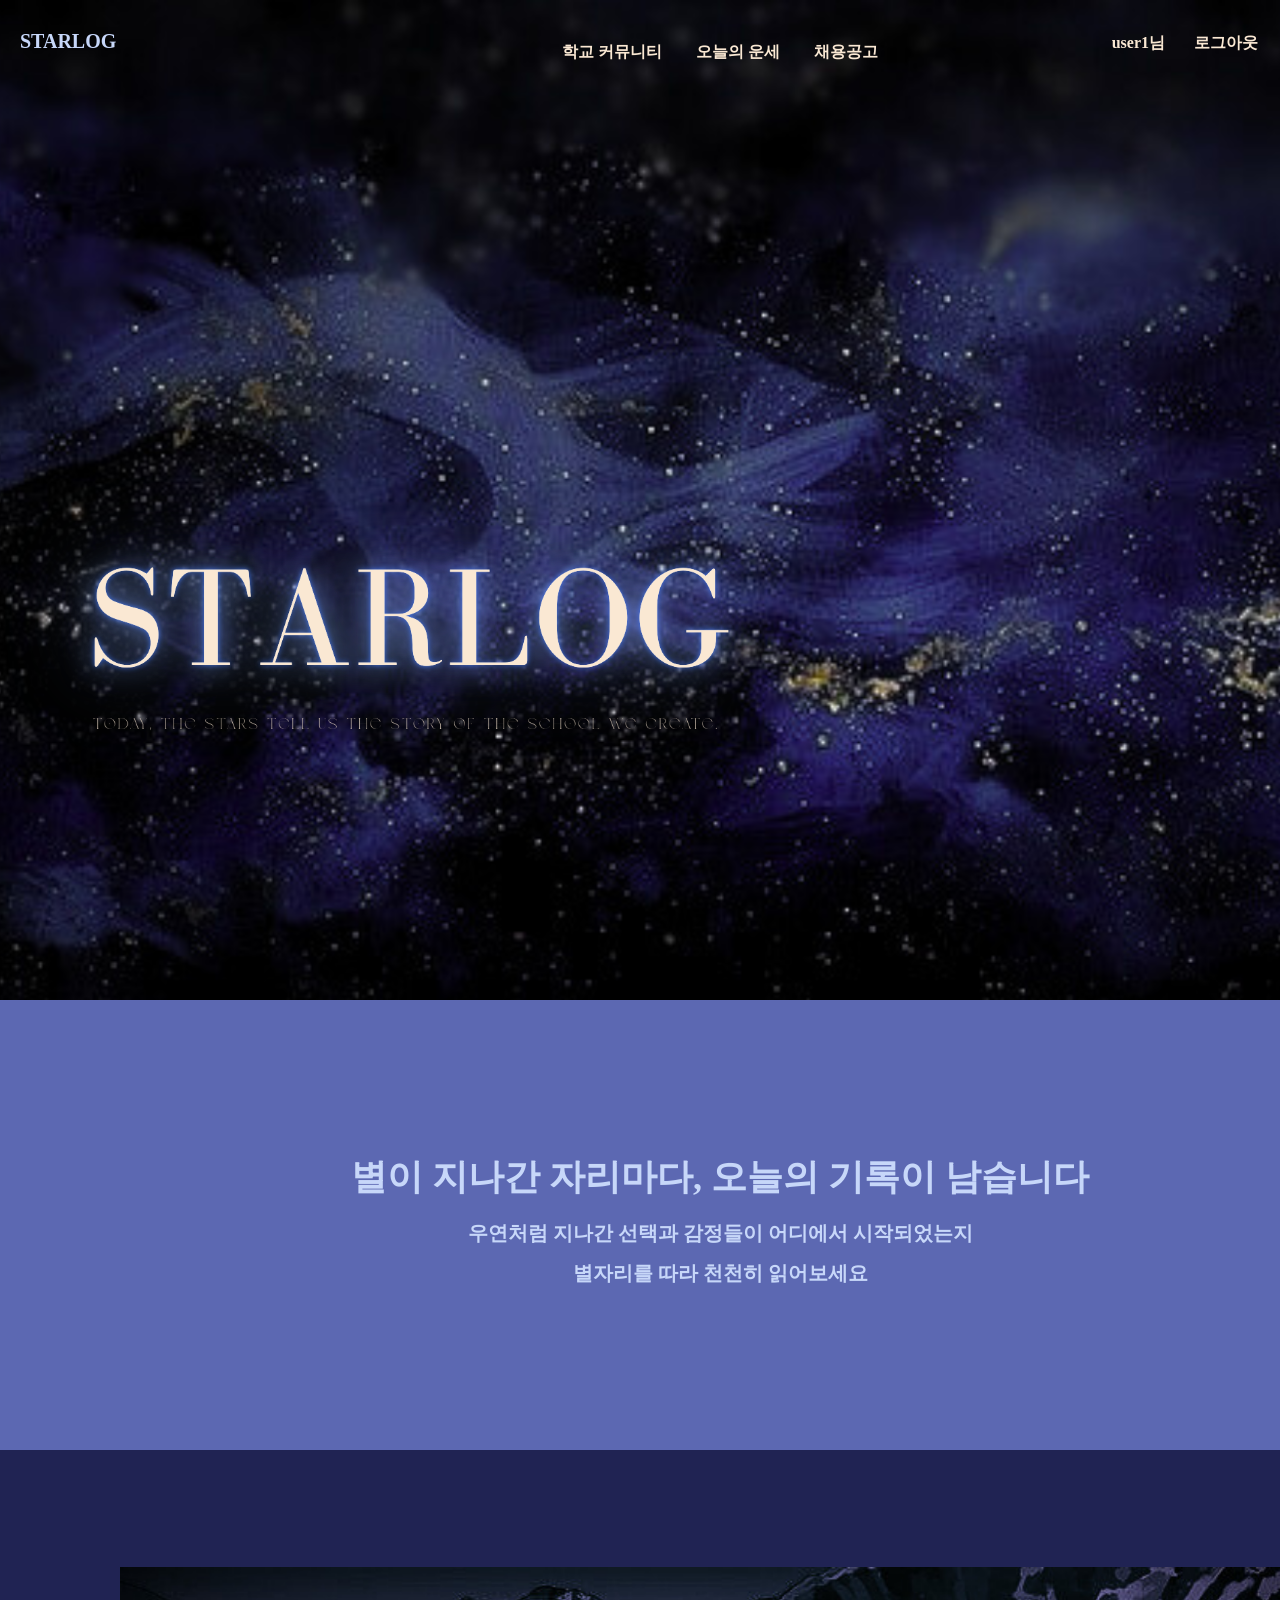
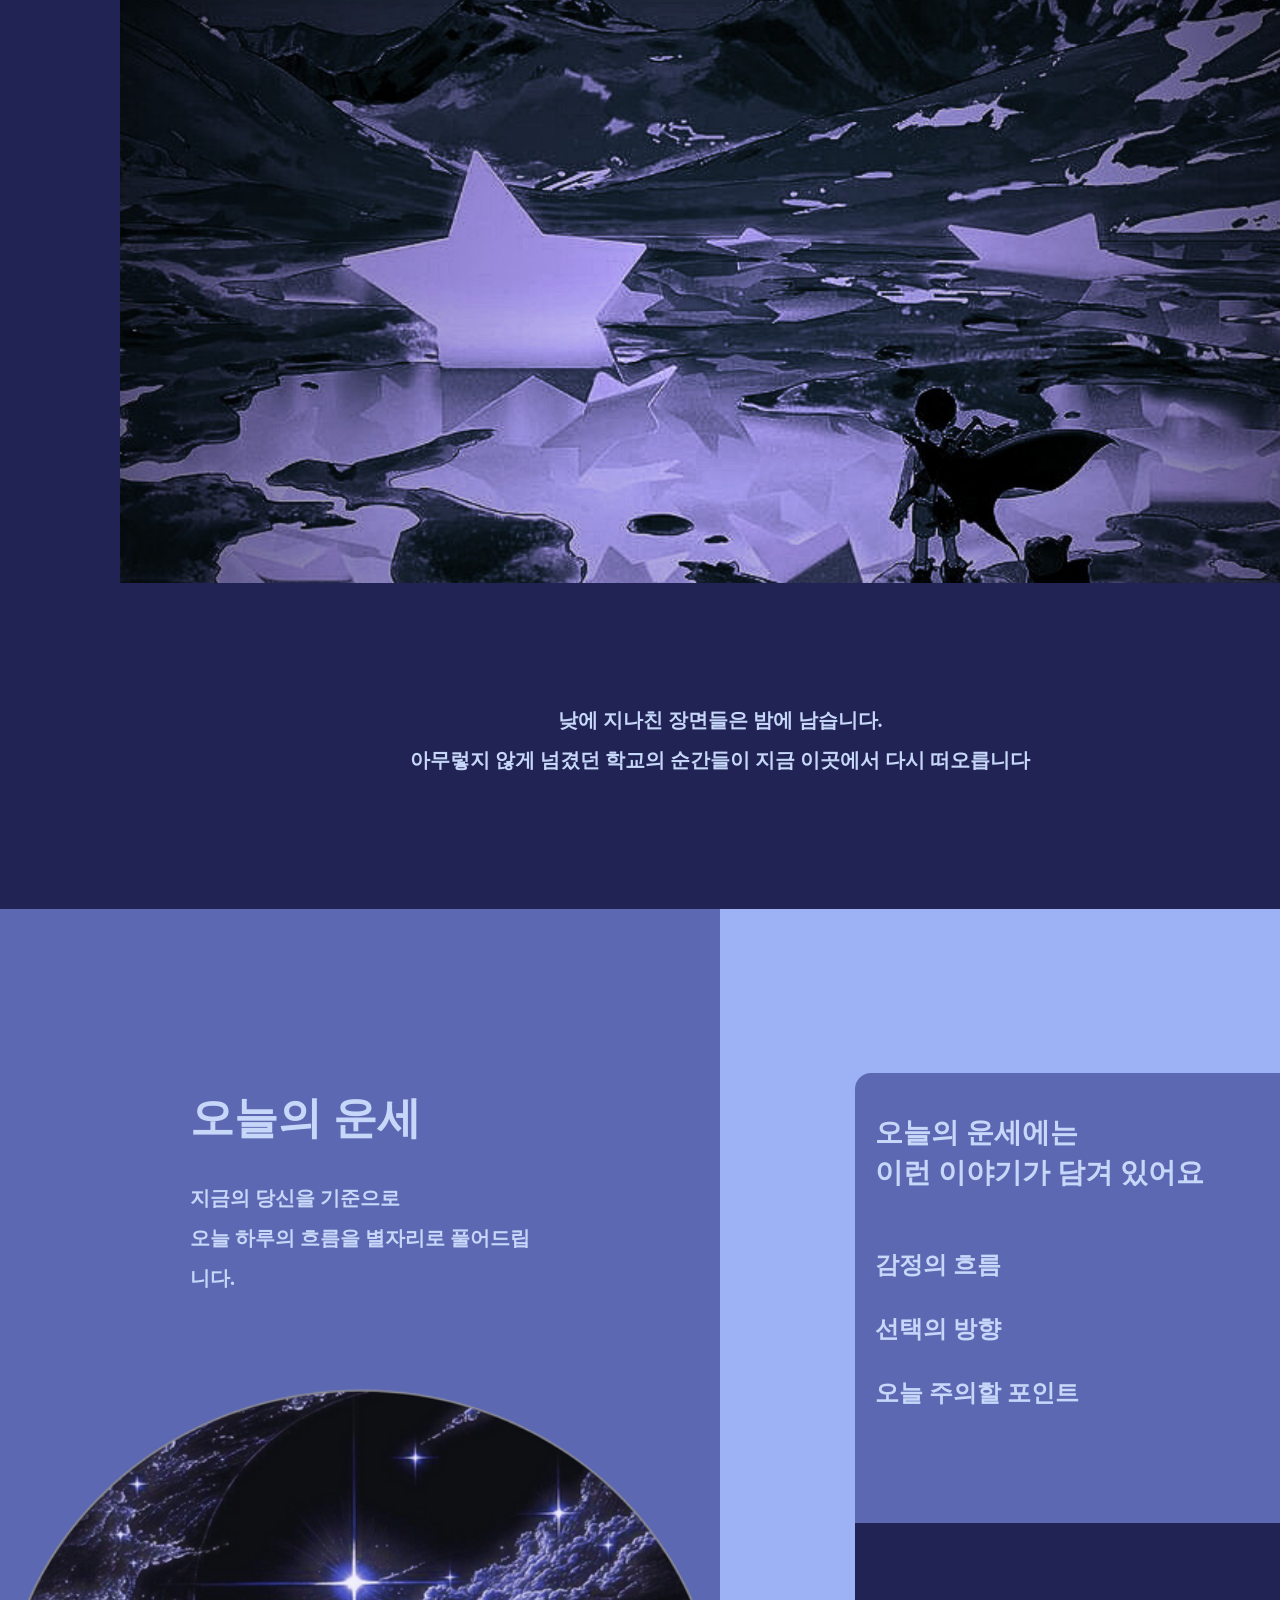
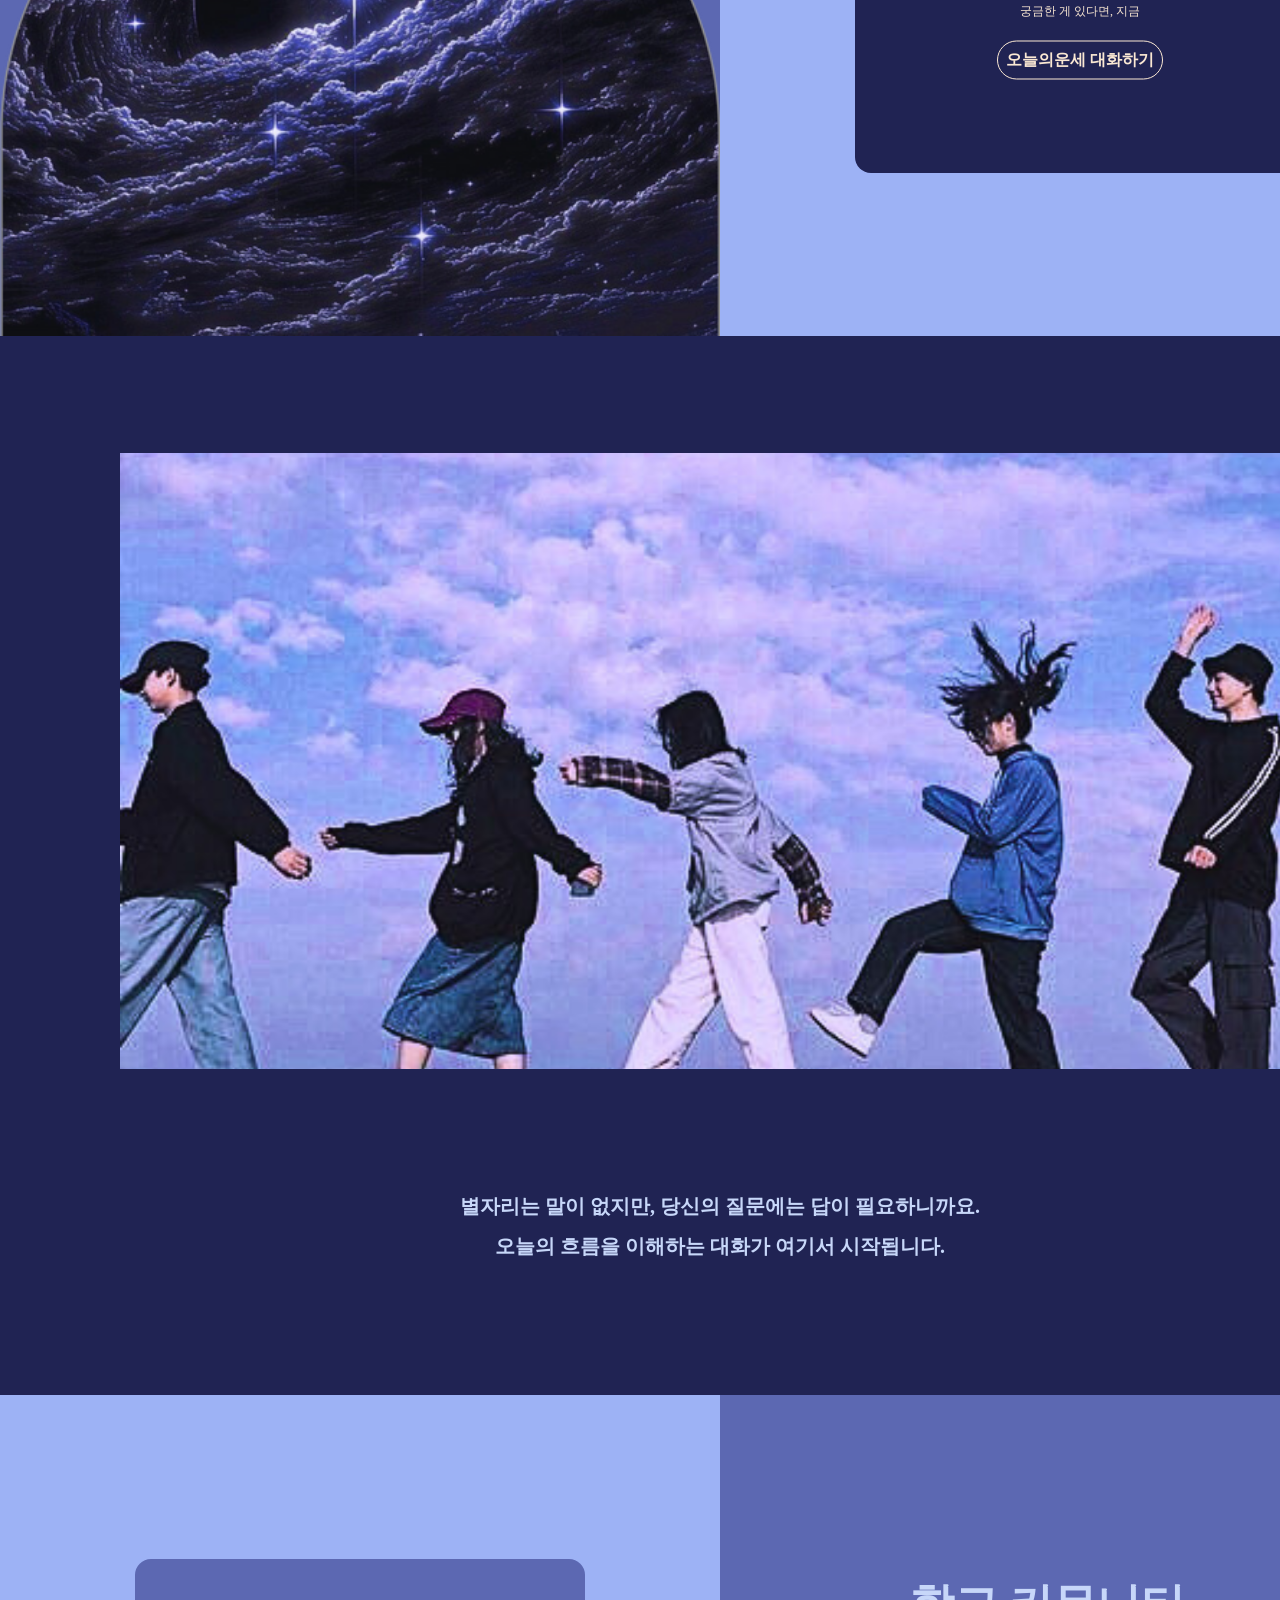
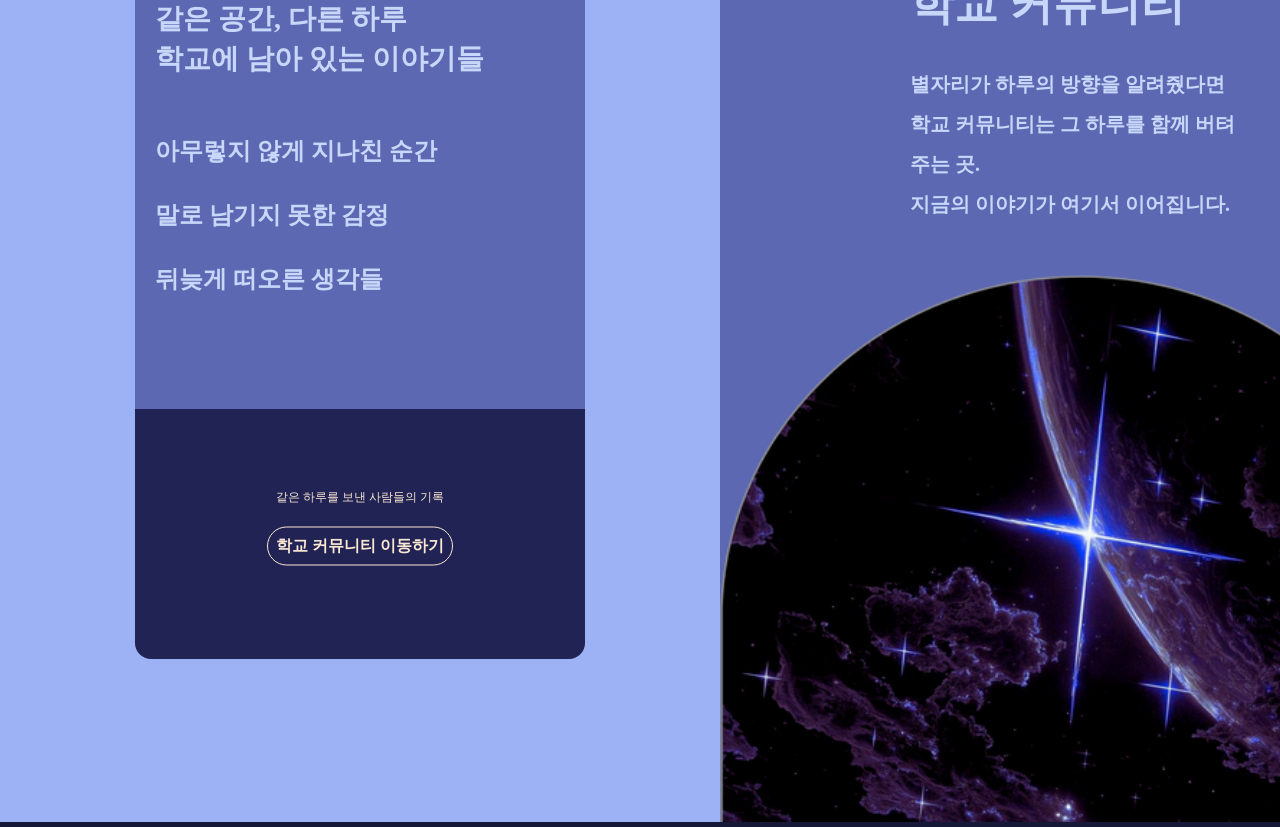
<file: index.html>
<!DOCTYPE html>
<html>
<head>
  <meta charset="UTF-8">
  <title>STARLOG</title>
    <link rel="stylesheet" href="css/reset.css">
    <link rel="stylesheet" href="css/home.css">
    <meta name="viewport" content="width=device-width, initial-scale=1.0">
</head>
    
<body>
    
    <main>
        <section class="hero">
          <img src="images/starlog.png" alt="" class="hero-bg">
        
          <div class="wrap">
            <div class="hero-content">
                <header>
                    <div>
                        <a href="post-list.html">학교 커뮤니티</a>
                        <a href="chatai.html">오늘의 운세</a>
                        <a href="announcement.html">채용공고</a>

                    </div>
                </header>

                <div class="header-bg"></div>

            <div class="header-logo">
                <a href="index.html">STARLOG</a>
            </div>
              <img class="MainTitle" src="images/main-title.png" alt="StarLogMainTitle">
              <div class="header-menu">
                
                 <!-- 로그인 여부에 따라 다른 메뉴 표시 -->
                 <div>
                   <a href="mypage.html">user1님</a>
                   <a href="index.html">로그아웃</a>
                 </div>
            </div>
          </div>
        </section>
        <section class="intro0">
            <div>
                <p>별이 지나간 자리마다, 오늘의 기록이 남습니다</p>
                <span>우연처럼 지나간 선택과 감정들이 어디에서 시작되었는지 <br>
                    별자리를 따라 천천히 읽어보세요</span>
            </div>
        </section> 
        <section class="intro1">
            <div class="wrap">
            <!-- 서비스 설명 -->
             <div class="intro1ImgBox">
                <img src="images/starlog-community-bg.png" alt="">
             </div>
             <p>낮에 지나친 장면들은 밤에 남습니다. <br>
                아무렇지 않게 넘겼던 학교의 순간들이 지금 이곳에서 다시 떠오릅니다</p>
            </div>
        </section>
        
        <section class="today">
            <div class="wrap">
                <!-- 오늘의 운세 -->
                 <div class="today-box1">
                    <div class="titlebox">
                        <div>
                            <p>오늘의 운세</p>
                            <span>지금의 당신을 기준으로 <br>
                                오늘 하루의 흐름을 별자리로 풀어드립니다.</span>
                        </div>
                    </div>
                     <div class="imgbox">
                         <img src="images/title-side.png" alt="">
                     </div>
                 </div>
                 <div class="today-box2">
                    <ul class="card">
                        <li class="card-top">
                            <p class="fortune-title">
                              오늘의 운세에는<br />
                              이런 이야기가 담겨 있어요
                            </p>
                        
                            <ul class="fortune-list">
                              <li>감정의 흐름</li>
                              <li>선택의 방향</li>
                              <li>오늘 주의할 포인트</li>
                            </ul>
                        </li>
                        <li class="card-buttom">
                            <p>궁금한 게 있다면, 지금</p>
                            <!-- 오늘의 운세 클릭 버튼 -->
                            <a href="chatai.html" class="community-buttom">오늘의운세 대화하기</a>
                        </li>
                    </ul>
                 </div>
            </div>
        </section>
        <section class="intro2">
            <div class="wrap">
            <!-- 서비스 설명 -->
            <div class="intro1ImgBox">
                <img src="images/community.png" alt="">
             </div>
             <p>별자리는 말이 없지만,  당신의 질문에는 답이 필요하니까요.<br>
                오늘의 흐름을 이해하는 대화가 여기서 시작됩니다. </p>
            </div>
            </div>
        </section>
        <section class="community">
            <div class="wrap">
            <!-- 학교 커뮤니티 -->
                <div class="community-box2">
                    <ul class="card">
                        <li class="card-top">
                            <p class="fortune-title">
                              같은 공간, 다른 하루 <br>학교에 남아 있는                이야기들 
                            </p>
                        
                            <ul class="fortune-list">
                              <li>아무렇지 않게 지나친 순간</li>
                              <li>말로 남기지 못한 감정</li>
                              <li>뒤늦게 떠오른 생각들</li>
                            </ul>
                        </li>
                        <li class="card-buttom">
                            <p>같은 하루를 보낸 사람들의 기록</p>
                            <!-- 오늘의 운세 클릭 버튼 -->
                            <a href="post-list.html" class="community-buttom">학교 커뮤니티 이동하기</a>
                        </li>
                    </ul>
                </div>
                <div class="community-box1">
                    <div class="titlebox">
                        <div>
                            <p>학교 커뮤니티</p>
                            <span>별자리가 하루의 방향을 알려줬다면 <br>학교 커뮤니티는 그 하루를 함께 버텨주는 곳. <br>
                                지금의 이야기가 여기서 이어집니다.</span>
                        </div>
                    </div>
                     <div class="imgbox">
                         <img src="images/community-side.png" alt="">
                     </div>
                 </div>
            </div>
        </section>
    </main>
</body>
</html>
</file>
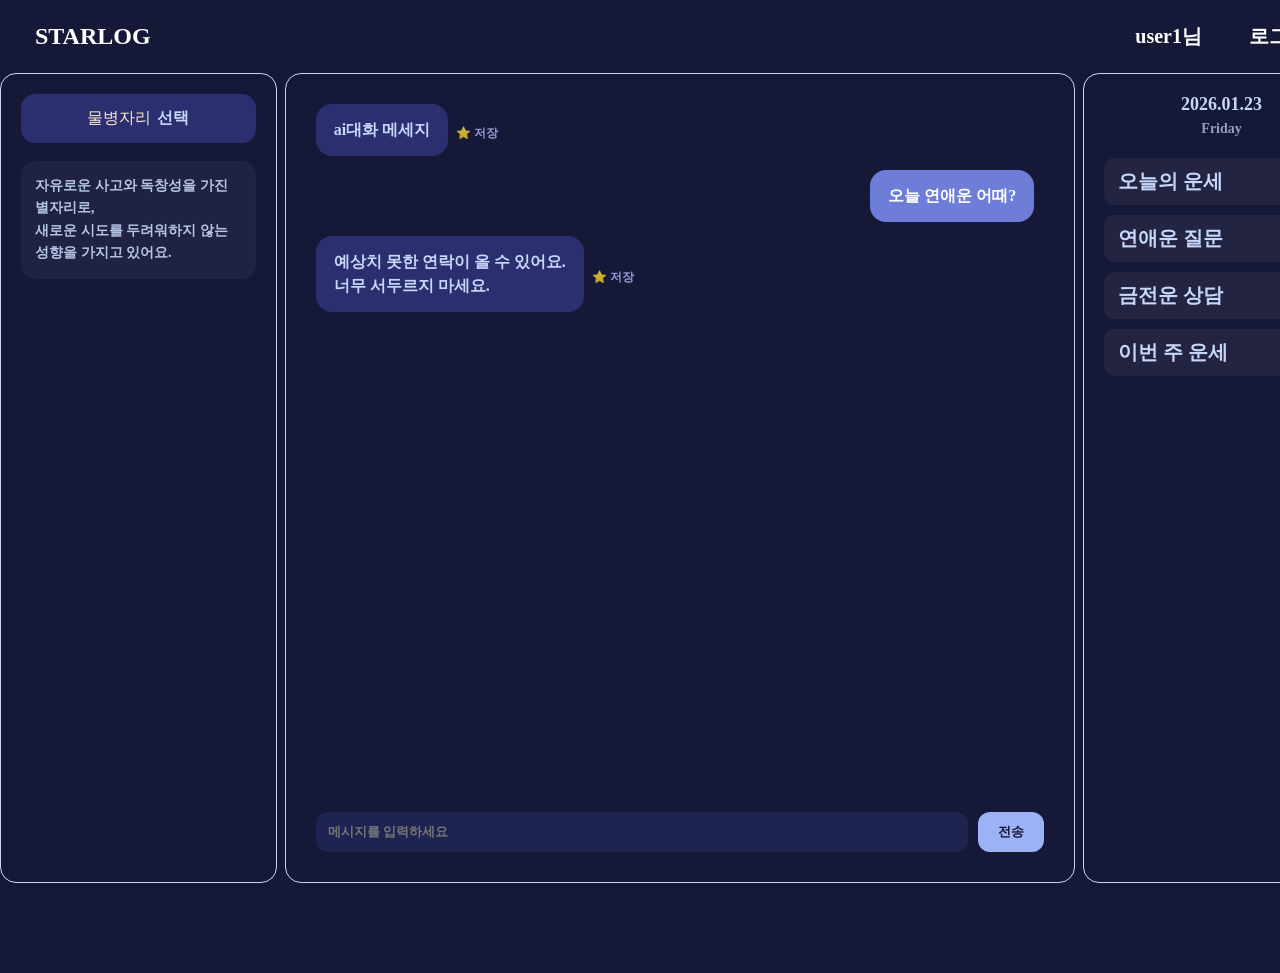
<file: chatai.html>
<!DOCTYPE html>
<html lang="en">
<head>
    <meta charset="UTF-8">
    <title>Title</title>
    <link rel="stylesheet" href="css/reset.css">
    <link rel="stylesheet" href="css/chatai.css">
</head>
<body>
    <div class="wrap">
        <div class="navbar">
          <a href="index.html" class="navbar-brand">STARLOG</a>
            <div class="navbar-menu">
                <a href="mypage.html">user1님</a>
                <a href="index.html">로그아웃</a>
          </div>
        </div>
        <!-- 중앙 내용 -->
        <div class="bodybox">
            <div class="bodybox">
                <!-- 왼쪽 사이드바 -->
                <aside class="sidebar-left">
                    <button class="zodiac-select-btn">
                        <span class="selected-zodiac">물병자리</span>
                        선택
                    </button>
                    <!-- 별자리 리스트 -->
                    <ul class="zodiac-list">
                        <li data-zodiac="aries">
                            <strong>양자리</strong>
                            <span>3.21 ~ 4.19</span>
                        </li>
                        <li data-zodiac="taurus">
                            <strong>황소자리</strong>
                            <span>4.20 ~ 5.20</span>
                        </li>
                        <li data-zodiac="gemini">
                            <strong>쌍둥이자리</strong>
                            <span>5.21 ~ 6.21</span>
                        </li>
                        <li data-zodiac="cancer">
                            <strong>게자리</strong>
                            <span>6.22 ~ 7.22</span>
                        </li>
                        <li data-zodiac="leo">
                            <strong>사자자리</strong>
                            <span>7.23 ~ 8.22</span>
                        </li>
                        <li data-zodiac="virgo">
                            <strong>처녀자리</strong>
                            <span>8.23 ~ 9.22</span>
                        </li>
                        <li data-zodiac="libra">
                            <strong>천칭자리</strong>
                            <span>9.23 ~ 10.22</span>
                        </li>
                        <li data-zodiac="scorpio">
                            <strong>전갈자리</strong>
                            <span>10.23 ~ 11.22</span>
                        </li>
                        <li data-zodiac="sagittarius">
                            <strong>사수자리</strong>
                            <span>11.23 ~ 12.21</span>
                        </li>
                        <li data-zodiac="capricorn">
                            <strong>염소자리</strong>
                            <span>12.22 ~ 1.19</span>
                        </li>
                        <li data-zodiac="aquarius">
                            <strong>물병자리</strong>
                            <span>1.20 ~ 2.18</span>
                        </li>
                        <li data-zodiac="pisces">
                            <strong>물고기자리</strong>
                            <span>2.19 ~ 3.20</span>
                        </li>
                    </ul>
                    <!--선택된 별자리 설명 -->
                    <div class="zodiac-desc">
                        <p>
                            자유로운 사고와 독창성을 가진 별자리로,<br>
                            새로운 시도를 두려워하지 않는 성향을 가지고 있어요.
                        </p>
                    </div>
                </aside>

                <!-- 중앙 AI 채팅 -->
                <main class="chat-main" data-mode="chat">
                    <div class="chat-messages">
                       <div class="message ai">
                        <div class="bubble">
                             ai대화 메세지
                        </div>
                        <button class="save-fortune-btn">⭐ 저장</button>
                       </div>                  
                        <div class="message user">
                            <div class="bubble">오늘 연애운 어때?</div>
                        </div>
                    
                        <div class="message ai">
                            <div class="bubble">
                                예상치 못한 연락이 올 수 있어요.<br>
                                너무 서두르지 마세요.
                            </div>
                            <button class="save-fortune-btn">⭐ 저장</button>
                        </div>
                    </div>
                
                    <div class="chat-input">
                        <input type="text" placeholder="메시지를 입력하세요">
                        <button>전송</button>
                    </div>
                </main>
            
                <!-- 오른쪽 사이드바 -->
                <aside class="sidebar-right">
                    <div class="today-date">
                        <p>2026.01.23</p>
                        <span>Friday</span>
                    </div>
                
                    <ul class="chat-history">
                        <li>오늘의 운세</li>
                        <li>연애운 질문</li>
                        <li>금전운 상담</li>
                        <li>이번 주 운세</li>
                    </ul>
                </aside>
            </div>
        </div>
    </div>
</body>
<script>
  const btn = document.querySelector('.zodiac-select-btn');
  const sidebar = document.querySelector('.sidebar-left');
  const zodiacItems = document.querySelectorAll('.zodiac-list li');
  const selectedText = document.querySelector('.selected-zodiac');
  const descBox = document.querySelector('.zodiac-desc p');

  const zodiacDescriptions = {
    aries: "도전과 열정이 강한 별자리로, 시작을 두려워하지 않는 성향이에요.",
    taurus: "안정과 현실을 중시하며, 한 번 마음먹은 일은 끝까지 해내요.",
    gemini: "호기심이 많고 소통을 즐기는 별자리로, 생각이 빠르게 변해요.",
    cancer: "감정이 풍부하고 배려심이 깊은 별자리예요.",
    leo: "자신감과 리더십이 강하며, 주목받는 것을 좋아해요.",
    virgo: "섬세하고 분석적인 성향으로 완벽을 추구해요.",
    libra: "균형과 조화를 중요하게 생각하는 사교적인 별자리예요.",
    scorpio: "집중력과 직관이 뛰어나며 깊은 관계를 선호해요.",
    sagittarius: "자유와 모험을 사랑하며 긍정적인 에너지가 강해요.",
    capricorn: "책임감이 강하고 현실적인 목표를 중시해요.",
    aquarius: "독창적이고 개방적인 사고를 가진 별자리예요.",
    pisces: "상상력이 풍부하고 감수성이 뛰어난 별자리예요."
  };

  btn.addEventListener('click', () => {
    sidebar.classList.toggle('open');
  });

  zodiacItems.forEach(item => {
    item.addEventListener('click', () => {
      const name = item.querySelector('strong').textContent;
      const key = item.dataset.zodiac;

      selectedText.textContent = name;
      descBox.textContent = zodiacDescriptions[key];

      sidebar.classList.remove('open');
    });
  });
    const chatMessages = document.querySelector('.chat-messages');
  const historyItems = document.querySelectorAll('.chat-history li');

  historyItems.forEach(item => {
    item.addEventListener('click', () => {
      const text = item.textContent;

      // 유저 말풍선 생성
      const message = document.createElement('div');
      message.classList.add('message', 'user');

      message.innerHTML = `
        <div class="bubble">${text}</div>
      `;

      chatMessages.appendChild(message);

      // 스크롤 맨 아래로
      chatMessages.scrollTop = chatMessages.scrollHeight;
    });
  });
  const zodiacChatItems = document.querySelectorAll('.zodiac-list li');

  zodiacChatItems.forEach(item => {
    item.addEventListener('click', () => {
      const zodiacName = item.querySelector('strong')
        ? item.querySelector('strong').textContent
        : item.textContent;

      const message = document.createElement('div');
      message.classList.add('message', 'user');
      message.innerHTML = `<div class="bubble">${zodiacName}</div>`;

      chatMessages.appendChild(message); // ← 기존 변수 재사용
      chatMessages.scrollTop = chatMessages.scrollHeight;
    });
  });
  const saveButtons = document.querySelectorAll('.save-fortune-btn');

saveButtons.forEach(btn => {
  btn.addEventListener('click', () => {
    const fortuneText = btn.previousElementSibling.innerText;

    let savedFortunes = JSON.parse(localStorage.getItem('savedFortunes')) || [];

    savedFortunes.push({
      text: fortuneText,
      date: new Date().toLocaleDateString(),
      zodiac: document.querySelector('.zodiac-info h3')?.innerText || '별자리'
    });

    localStorage.setItem('savedFortunes', JSON.stringify(savedFortunes));

    alert('운세가 저장됐어요 ✨');
  });
});
const chatMain = document.querySelector('.chat-main');

// 기록 모드일 때만 실행
if (chatMain.dataset.mode === 'history') {
  const saved = JSON.parse(localStorage.getItem('savedFortunes')) || [];

  chatMessages.innerHTML = ''; // 기존 메시지 제거

  if (saved.length === 0) {
    const empty = document.createElement('div');
    empty.className = 'message ai';
    empty.innerHTML = `<div class="bubble">저장된 운세 기록이 없어요 ✨</div>`;
    chatMessages.appendChild(empty);
  } else {
    saved.forEach(item => {
      const msg = document.createElement('div');
      msg.classList.add('message', 'ai');
      msg.innerHTML = `
        <div class="bubble">
          <strong>${item.zodiac}</strong><br>
          ${item.text}
          <div style="margin-top:8px; font-size:12px; opacity:.6;">
            ${item.date}
          </div>
        </div>
      `;
      chatMessages.appendChild(msg);
    });
  }

  chatMessages.scrollTop = chatMessages.scrollHeight;
}
const params = new URLSearchParams(window.location.search);
const mode = params.get('mode');

if (mode === 'history') {
  document.querySelector('.chat-main').dataset.mode = 'history';
}
</script>
</html>
</file>
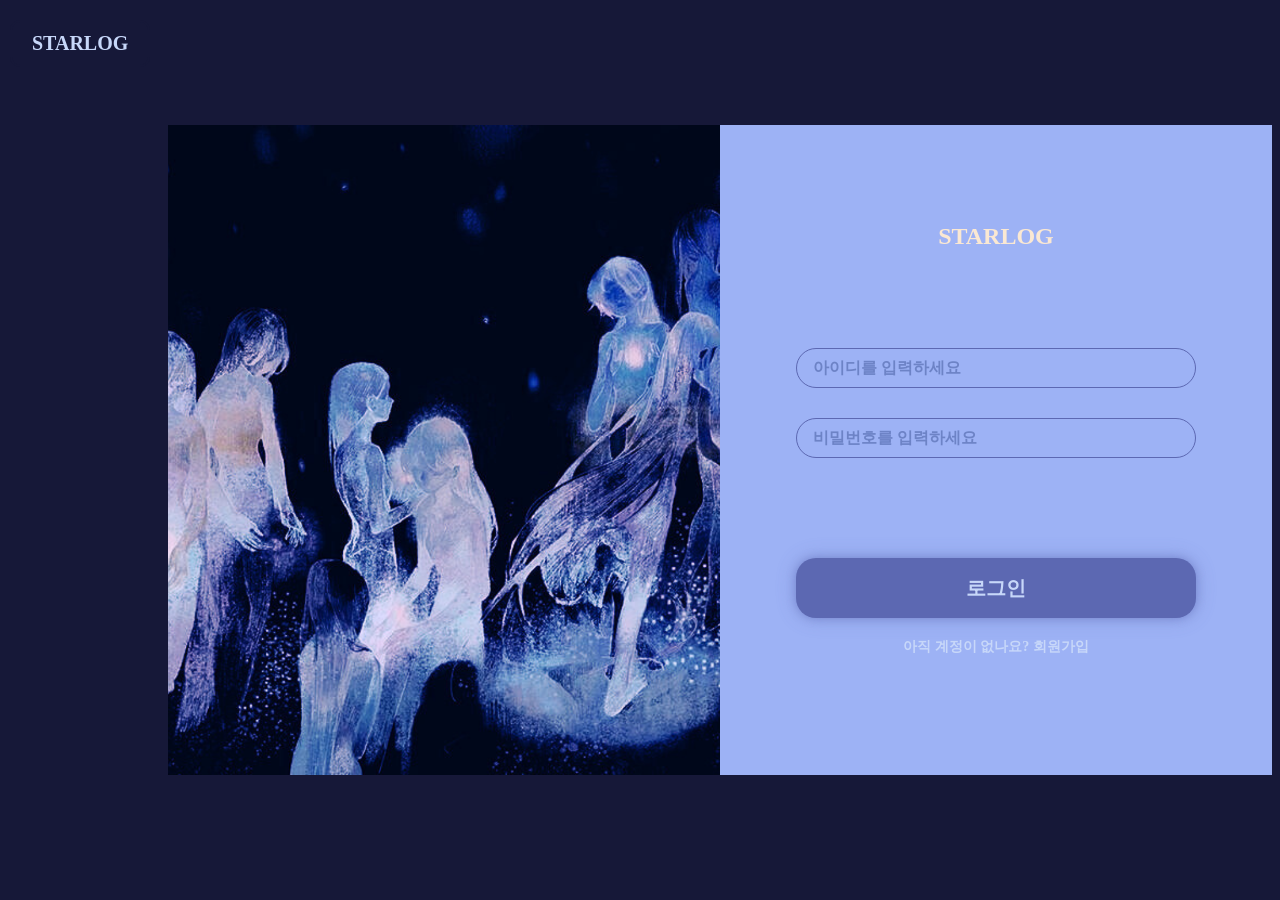
<file: login.html>
<!DOCTYPE html>
<html lang="en">
<head>
  <meta charset="UTF-8">
  <title>로그인</title>
  <link rel="stylesheet" href="css/reset.css">
  <link rel="stylesheet" href="css/login.css">
</head>
<body>

<!-- <div class="header">-->
   <!-- <div class="header-logo"><a href="#"><img src="images/starlog.png" alt="로고"></a></div> -->
  <!-- <div class="nav">
      <div><a href="">오늘의 별자리운세</a></div>
      <div><a href="">오늘의 학교밈</a></div>
  </div>
  <div class="header-menu">
    < 로그인 여부에 따라 다른 메뉴 표시 -->
    <!-- <div>
                <span style=" margin-right: 10px;">user1님</span>
      <a href="post-list.html">게시판</a>
      <a href="mypage.html">마이페이지</a>
      <a href="index.html">로그아웃</a>
    </div>
  </div>
</div> -->


<!-- <div class="login-container">
    <div class="login-logo">
        <h2 class="back">Fortune <br> 
        Board</h2>
         <h2 class="front">Fortune <br> 
        Board</h2>
    </div> -->
    
    <header><a href="index.html">STARLOG</a></header>

     <div class="wrap">
        <div class="centerbox">
            <div class="leftbox">
                <img src="images/login.png" alt="">
            </div>
            <div class="rightbox">
                <!-- LOGO 메인화면 이동 -->
                <a href="index.html" class="starlog">STARLOG</a>
    <!-- [퍼블리싱] 서버가 상황에 따라 넣어주던 메시지입니다. 스타일 작업 시 주석을 풀어 확인하세요.
    <div class="error-message">
        <span>아이디 또는 비밀번호가 올바르지 않습니다.</span>
    </div>
    <div class="success-message">
        <span>회원가입이 완료되었습니다. 로그인해주세요.</span>
    </div>
    -->

    <!--로그인 폼-->
    <div class="main-login">
    <form action="index.html" method="get">
      <div class="form-group">
        <input type="text" id="username" name="username"
               placeholder="아이디를 입력하세요" required>
      </div>

      <div class="form-group">
        <input type="password" id="password" name="password"
               placeholder="비밀번호를 입력하세요" required>
      </div>
    <!-- <div class="savename">
        <input type="checkbox" id="savename" name="savename">
        아이디 저장
    </div> -->
      
      
      <button type="submit">로그인</button>
    </form>
    <div class="link-group">
      <a href="register.html">아직 계정이 없나요? 회원가입</a>
    </div>
            </div>
        </div>
    </div> 
</body>
</html>
</file>
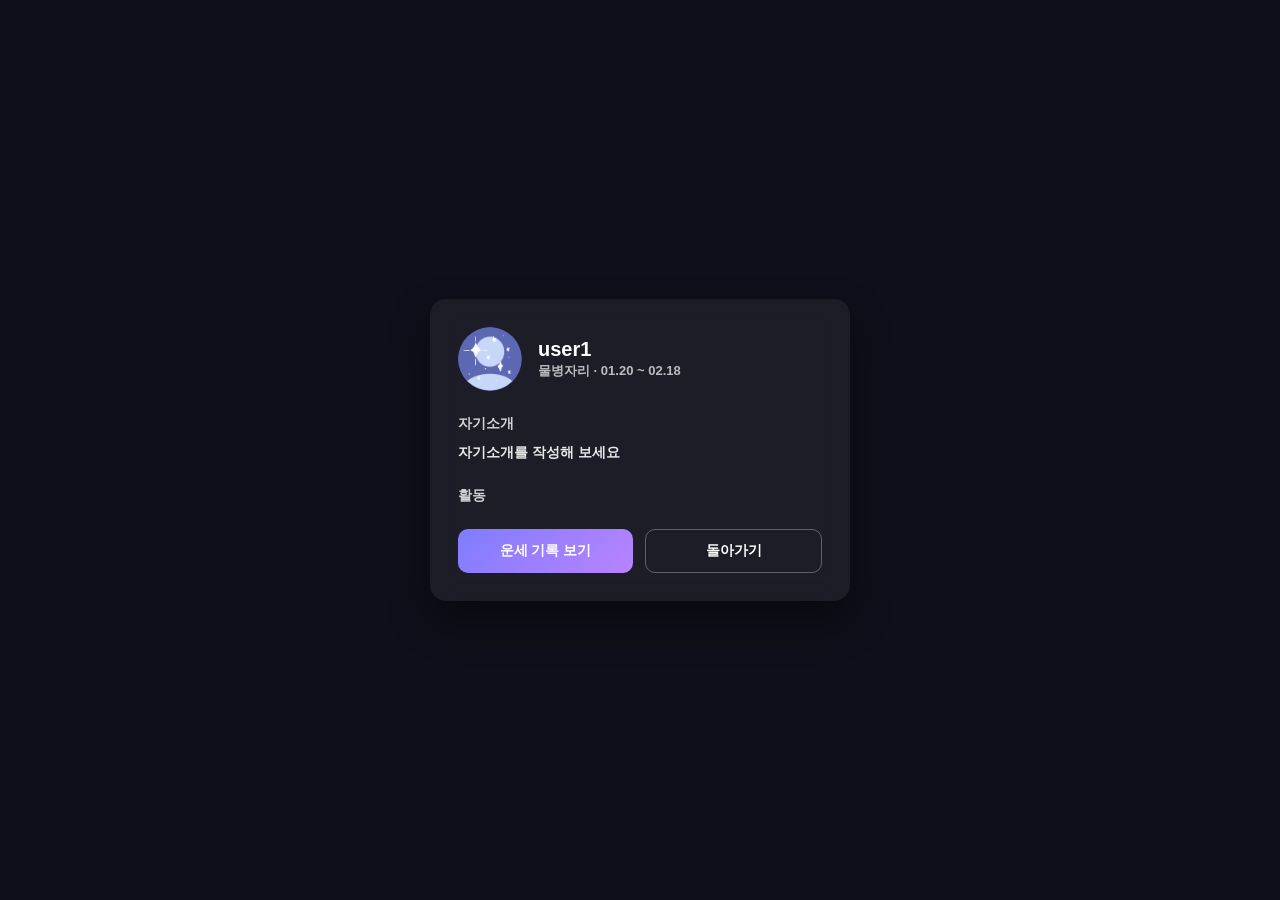
<file: mypage.html>
<!DOCTYPE html>
<html>
<head>
  <meta charset="UTF-8">
  <title>마이페이지</title>
  <link rel="stylesheet" href="css/reset.css">
  <link rel="stylesheet" href="css/mypage.css">
</head>
<body>

<div class="profile-wrapper">

    <!-- 프로필 카드 -->
    <div class="profile-card">

        <div class="profile-header">
            <img src="images/profile.png" alt="프로필 이미지" class="profile-img">
            <div class="profile-text">
                <h2 class="profile-name"><span>user1</span></h2>
                <span class="profile-zodiac">물병자리 · 01.20 ~ 02.18</span>
            </div>
        </div>

        <!-- 자기소개 -->
        <div class="profile-section">
            <h3 class="section-title">자기소개</h3>
            <p class="profile-bio">
                자기소개를 작성해 보세요
            </p>
        </div>

        <!-- 활동 요약 -->
        <div class="profile-section">
            <h3 class="section-title">활동</h3>
     
        </div>

        <!-- 버튼 -->
        <div class="profile-actions">
            <button class="btn-primary"><a href="#" >운세 기록 보기</a></button>
            <button class="btn-outline"><a href="#" >돌아가기</a></button>
        </div>

    </div>

</div>

</body>
<script>
  const historyBtn = document.querySelector('.btn-primary');
  const backBtn = document.querySelector('.btn-outline');

  // 운세 기록 보기
  historyBtn.addEventListener('click', () => {
    // 운세 대화(chatai) 페이지로 이동 + 기록 모드
    location.href = 'chatai.html?mode=history';
  });

  // 돌아가기
  backBtn.addEventListener('click', () => {
    history.back();
  });
</script>
</html>
</file>
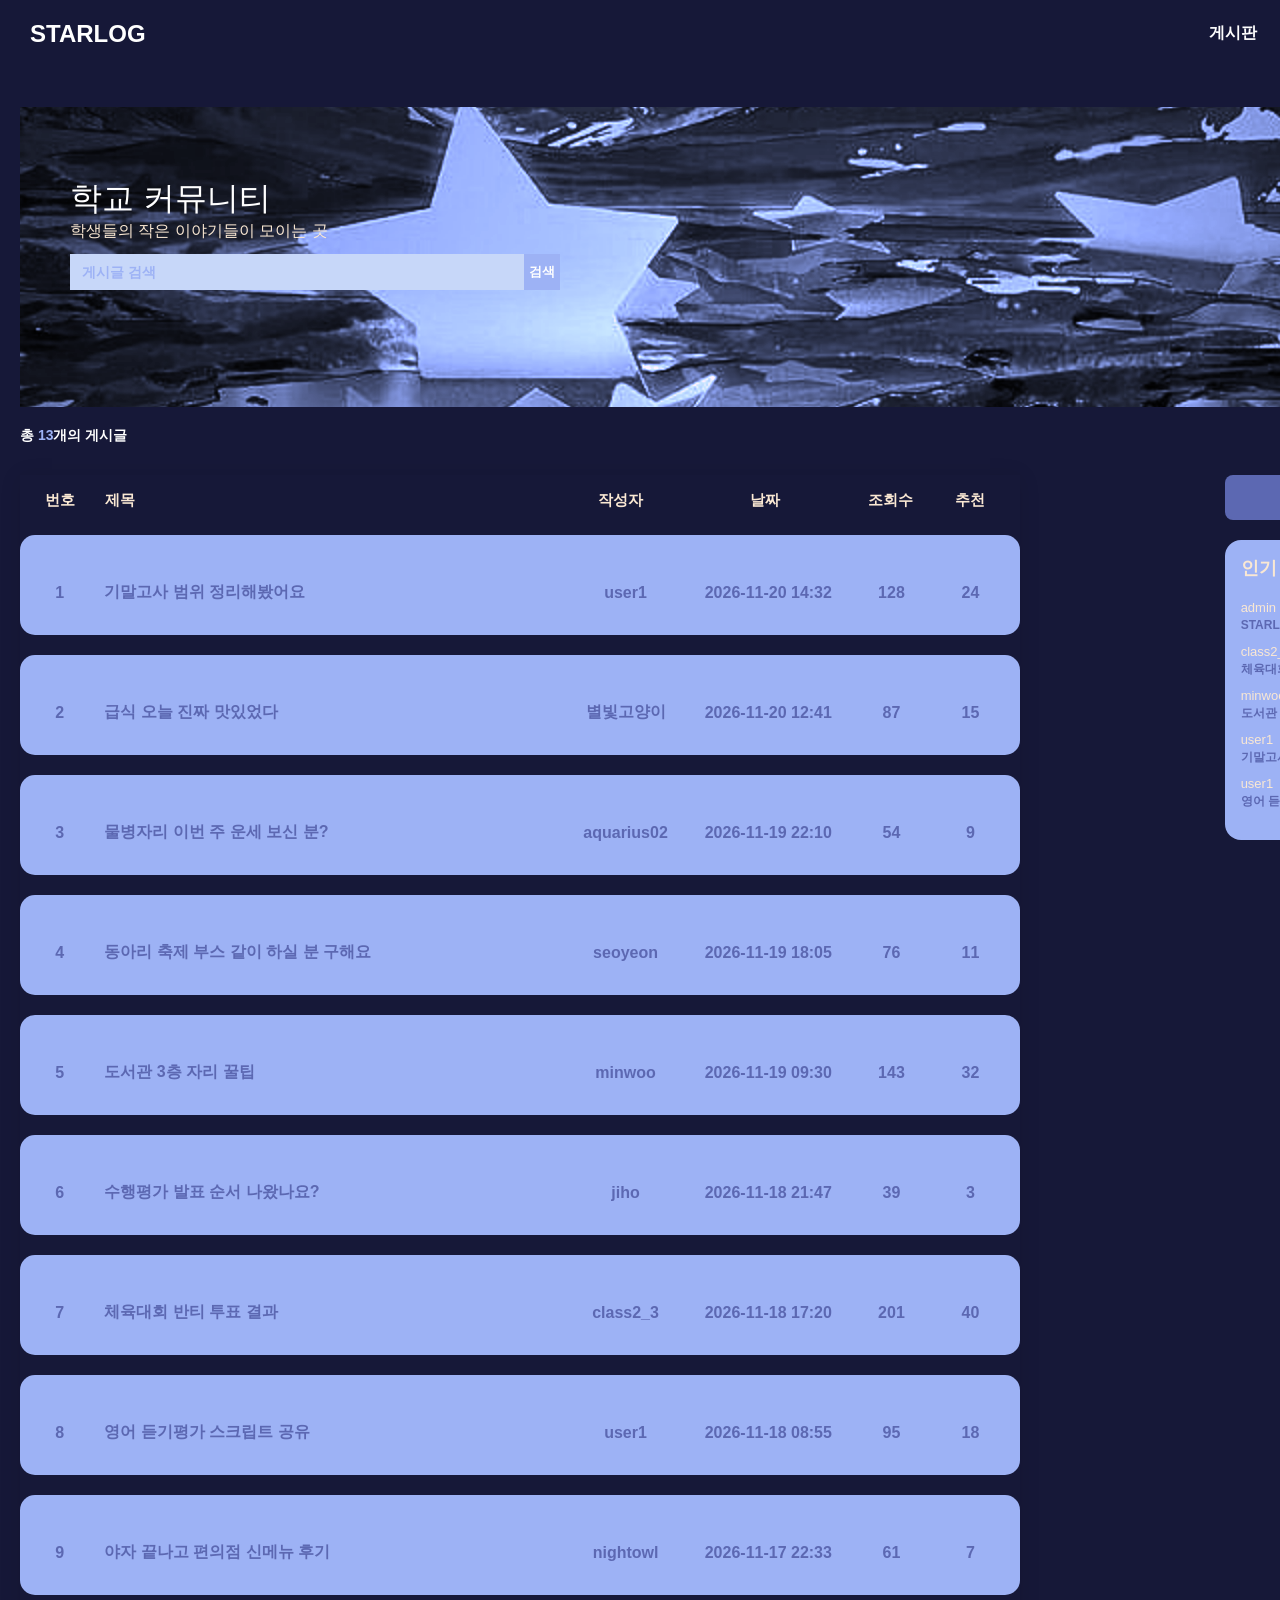
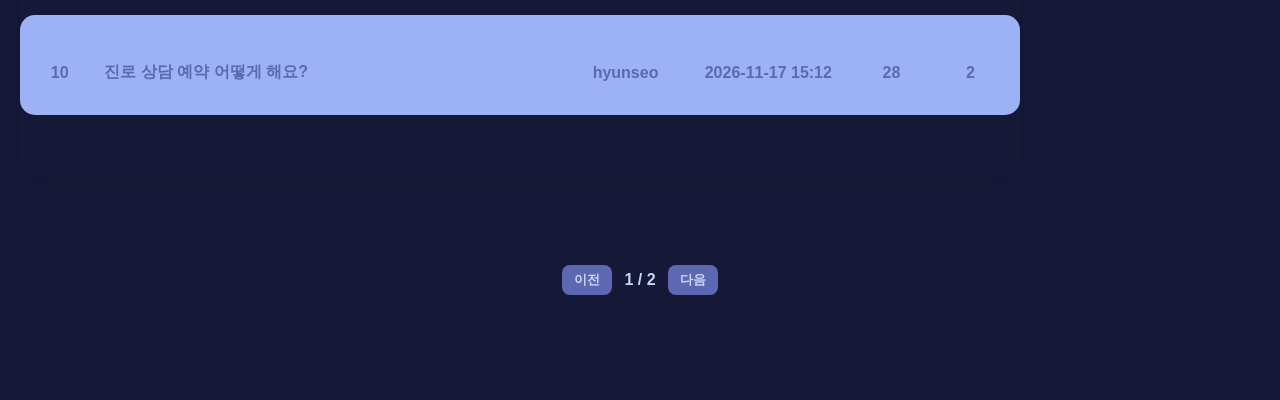
<file: post-list.html>
<!DOCTYPE html>
<html>

<head>
    <meta charset="UTF-8">
    <title>게시판</title>
    <link rel="stylesheet" href="css/reset.css">
    <link rel="stylesheet" href="css/post-list.css">
</head>

<body>
    <div class="navbar">
        <a href="index.html" class="navbar-brand">STARLOG</a>
        <div class="navbar-menu">
            <a href="post-list.html">게시판</a>
            <a href="mypage.html">user1님</a>
            <a href="index.html">로그아웃</a>
        </div>
    </div>

    <div class="container">

        <div class="community-header">
            <img src="images/starlog-community-bg.png" alt="">
            <div class="titlebox">
                <h1>학교 커뮤니티</h1>
                <span>학생들의 작은 이야기들이 모이는 곳</span>
                <form class="search-box">
                    <input type="search" placeholder="게시글 검색" />
                    <button type="submit">검색</button>
                </form>
            </div>
        </div>




        <div class="page-header">
            <div>
                <div class="post-count">총 <span class="post-count-v">13</span>개의 게시글</div>
            </div>

            <div class="post-main">




                <div class="post-table">
                    <!-- 게시글 목록 테이블 -->
                    <table>
                        <thead>
                            <tr>
                                <th class="col-id">번호</th>
                                <th class="col-title">제목</th>
                                <th class="col-author">작성자</th>
                                <th class="col-date">날짜</th>
                                <th class="col-views">조회수</th>
                                <th class="col-likes">추천</th>
                            </tr>
                        </thead>
                        <tbody>
                            <tr onclick="location.href='post-detail.html'" style="cursor:pointer;">
                                <td class="col-id">1</td>
                                <td class="col-title">
                                    <a href="post-detail.html" class="post-title">기말고사 범위 정리해봤어요</a>
                                </td>
                                <td class="col-author">user1</td>
                                <td class="col-date">2026-11-20 14:32</td>
                                <td class="col-views">128</td>
                                <td class="col-likes">24</td>
                            </tr>
                            <tr onclick="location.href='post-detail.html'" style="cursor:pointer;">
                                <td class="col-id">2</td>
                                <td class="col-title">
                                    <a href="post-detail.html" class="post-title">급식 오늘 진짜 맛있었다</a>
                                </td>
                                <td class="col-author">별빛고양이</td>
                                <td class="col-date">2026-11-20 12:41</td>
                                <td class="col-views">87</td>
                                <td class="col-likes">15</td>
                            </tr>
                            <tr onclick="location.href='post-detail.html'" style="cursor:pointer;">
                                <td class="col-id">3</td>
                                <td class="col-title">
                                    <a href="post-detail.html" class="post-title">물병자리 이번 주 운세 보신 분?</a>
                                </td>
                                <td class="col-author">aquarius02</td>
                                <td class="col-date">2026-11-19 22:10</td>
                                <td class="col-views">54</td>
                                <td class="col-likes">9</td>
                            </tr>
                            <tr onclick="location.href='post-detail.html'" style="cursor:pointer;">
                                <td class="col-id">4</td>
                                <td class="col-title">
                                    <a href="post-detail.html" class="post-title">동아리 축제 부스 같이 하실 분 구해요</a>
                                </td>
                                <td class="col-author">seoyeon</td>
                                <td class="col-date">2026-11-19 18:05</td>
                                <td class="col-views">76</td>
                                <td class="col-likes">11</td>
                            </tr>
                            <tr onclick="location.href='post-detail.html'" style="cursor:pointer;">
                                <td class="col-id">5</td>
                                <td class="col-title">
                                    <a href="post-detail.html" class="post-title">도서관 3층 자리 꿀팁</a>
                                </td>
                                <td class="col-author">minwoo</td>
                                <td class="col-date">2026-11-19 09:30</td>
                                <td class="col-views">143</td>
                                <td class="col-likes">32</td>
                            </tr>
                            <tr onclick="location.href='post-detail.html'" style="cursor:pointer;">
                                <td class="col-id">6</td>
                                <td class="col-title">
                                    <a href="post-detail.html" class="post-title">수행평가 발표 순서 나왔나요?</a>
                                </td>
                                <td class="col-author">jiho</td>
                                <td class="col-date">2026-11-18 21:47</td>
                                <td class="col-views">39</td>
                                <td class="col-likes">3</td>
                            </tr>
                            <tr onclick="location.href='post-detail.html'" style="cursor:pointer;">
                                <td class="col-id">7</td>
                                <td class="col-title">
                                    <a href="post-detail.html" class="post-title">체육대회 반티 투표 결과</a>
                                </td>
                                <td class="col-author">class2_3</td>
                                <td class="col-date">2026-11-18 17:20</td>
                                <td class="col-views">201</td>
                                <td class="col-likes">40</td>
                            </tr>
                            <tr onclick="location.href='post-detail.html'" style="cursor:pointer;">
                                <td class="col-id">8</td>
                                <td class="col-title">
                                    <a href="post-detail.html" class="post-title">영어 듣기평가 스크립트 공유</a>
                                </td>
                                <td class="col-author">user1</td>
                                <td class="col-date">2026-11-18 08:55</td>
                                <td class="col-views">95</td>
                                <td class="col-likes">18</td>
                            </tr>
                            <tr onclick="location.href='post-detail.html'" style="cursor:pointer;">
                                <td class="col-id">9</td>
                                <td class="col-title">
                                    <a href="post-detail.html" class="post-title">야자 끝나고 편의점 신메뉴 후기</a>
                                </td>
                                <td class="col-author">nightowl</td>
                                <td class="col-date">2026-11-17 22:33</td>
                                <td class="col-views">61</td>
                                <td class="col-likes">7</td>
                            </tr>
                            <tr onclick="location.href='post-detail.html'" style="cursor:pointer;">
                                <td class="col-id">10</td>
                                <td class="col-title">
                                    <a href="post-detail.html" class="post-title">진로 상담 예약 어떻게 해요?</a>
                                </td>
                                <td class="col-author">hyunseo</td>
                                <td class="col-date">2026-11-17 15:12</td>
                                <td class="col-views">28</td>
                                <td class="col-likes">2</td>
                            </tr>
                            <tr onclick="location.href='post-detail.html'" style="cursor:pointer;">
                                <td class="col-id">11</td>
                                <td class="col-title">
                                    <a href="post-detail.html" class="post-title">STARLOG 커뮤니티 이용 안내</a>
                                </td>
                                <td class="col-author">admin</td>
                                <td class="col-date">2026-11-16 10:00</td>
                                <td class="col-views">310</td>
                                <td class="col-likes">52</td>
                            </tr>
                            <tr onclick="location.href='post-detail.html'" style="cursor:pointer;">
                                <td class="col-id">12</td>
                                <td class="col-title">
                                    <a href="post-detail.html" class="post-title">사진부 전시회 놀러오세요</a>
                                </td>
                                <td class="col-author">photoclub</td>
                                <td class="col-date">2026-11-15 16:48</td>
                                <td class="col-views">47</td>
                                <td class="col-likes">8</td>
                            </tr>
                            <tr onclick="location.href='post-detail.html'" style="cursor:pointer;">
                                <td class="col-id">13</td>
                                <td class="col-title">
                                    <a href="post-detail.html" class="post-title">겨울방학 보충수업 신청 기간</a>
                                </td>
                                <td class="col-author">user1</td>
                                <td class="col-date">2026-11-15 11:02</td>
                                <td class="col-views">112</td>
                                <td class="col-likes">13</td>
                            </tr>
                        </tbody>
                    </table>

                    <!-- [퍼블리싱] 게시글이 없을 때 표시되는 문구 (서버가 목록이 비었을 때만 출력)
                    <div class="empty-message">
                        아직 게시글이 없습니다.
                    </div>
                    -->

                </div>
                <div class="bastpost-main">

                    <a href="post-write.html" class="btn">글쓰기</a>

                    <div class="bastpost">
                        <div class="tmp">
                            <h3 class="best-title">인기 게시글 </h3>
                            <span class="title-sub">(추천수)</span>
                        </div>
                        <ul class="best-list">
                            <li class="best-item">
                                <a href="post-detail.html" class="best-link">
                                    <div class="best-text">
                                        <span class="best-nickname">admin</span>
                                        <p class="best-content">STARLOG 커뮤니티 이용 안내</p>
                                    </div>
                                    <span class="best-likes">52</span>
                                </a>
                            </li>
                            <li class="best-item">
                                <a href="post-detail.html" class="best-link">
                                    <div class="best-text">
                                        <span class="best-nickname">class2_3</span>
                                        <p class="best-content">체육대회 반티 투표 결과</p>
                                    </div>
                                    <span class="best-likes">40</span>
                                </a>
                            </li>
                            <li class="best-item">
                                <a href="post-detail.html" class="best-link">
                                    <div class="best-text">
                                        <span class="best-nickname">minwoo</span>
                                        <p class="best-content">도서관 3층 자리 꿀팁</p>
                                    </div>
                                    <span class="best-likes">32</span>
                                </a>
                            </li>
                            <li class="best-item">
                                <a href="post-detail.html" class="best-link">
                                    <div class="best-text">
                                        <span class="best-nickname">user1</span>
                                        <p class="best-content">기말고사 범위 정리해봤어요</p>
                                    </div>
                                    <span class="best-likes">24</span>
                                </a>
                            </li>
                            <li class="best-item">
                                <a href="post-detail.html" class="best-link">
                                    <div class="best-text">
                                        <span class="best-nickname">user1</span>
                                        <p class="best-content">영어 듣기평가 스크립트 공유</p>
                                    </div>
                                    <span class="best-likes">18</span>
                                </a>
                            </li>

                            <!-- [퍼블리싱] 인기 게시글이 없을 때
                            <li class="best-item">
                                <p class="best-content" style="text-align: center; color: #9DB2F5;">인기 게시글이 없습니다.</p>
                            </li>
                            -->
                        </ul>
                    </div>
                </div>
            </div>
        </div>
    </div>
    </div>
    <div class="pagination">
        <button class="page-btn" data-page="prev">이전</button>
        <span class="page-info">1 / 1</span>
        <button class="page-btn" data-page="next">다음</button>
    </div>
</body>
<script>
    const postsPerPage = 10; // 한 페이지 최대 6개
    let currentPage = 1;

    const allPosts = Array.from(document.querySelectorAll('.post-table tbody tr'));
    const totalPages = Math.ceil(allPosts.length / postsPerPage);
    const pageInfo = document.querySelector('.page-info');

    function showPage(page) {
        currentPage = page;
        allPosts.forEach((post, index) => {
            const start = (currentPage - 1) * postsPerPage;
            const end = currentPage * postsPerPage;
            post.style.display = (index >= start && index < end) ? '' : 'none';
        });
        pageInfo.textContent = `${currentPage} / ${totalPages}`;
    }

    // 초기 화면
    showPage(1);

    // 버튼 이벤트
    document.querySelectorAll('.page-btn').forEach(btn => {
        btn.addEventListener('click', () => {
            if (btn.dataset.page === 'prev' && currentPage > 1) {
                showPage(currentPage - 1);
            } else if (btn.dataset.page === 'next' && currentPage < totalPages) {
                showPage(currentPage + 1);
            }
        });
    });
    function openModal() {
        const modal = document.getElementById('postModal');
        if (modal) {
            modal.style.display = 'flex';
            document.body.style.overflow = 'hidden';
        }
    }
</script>

</html>
</file>
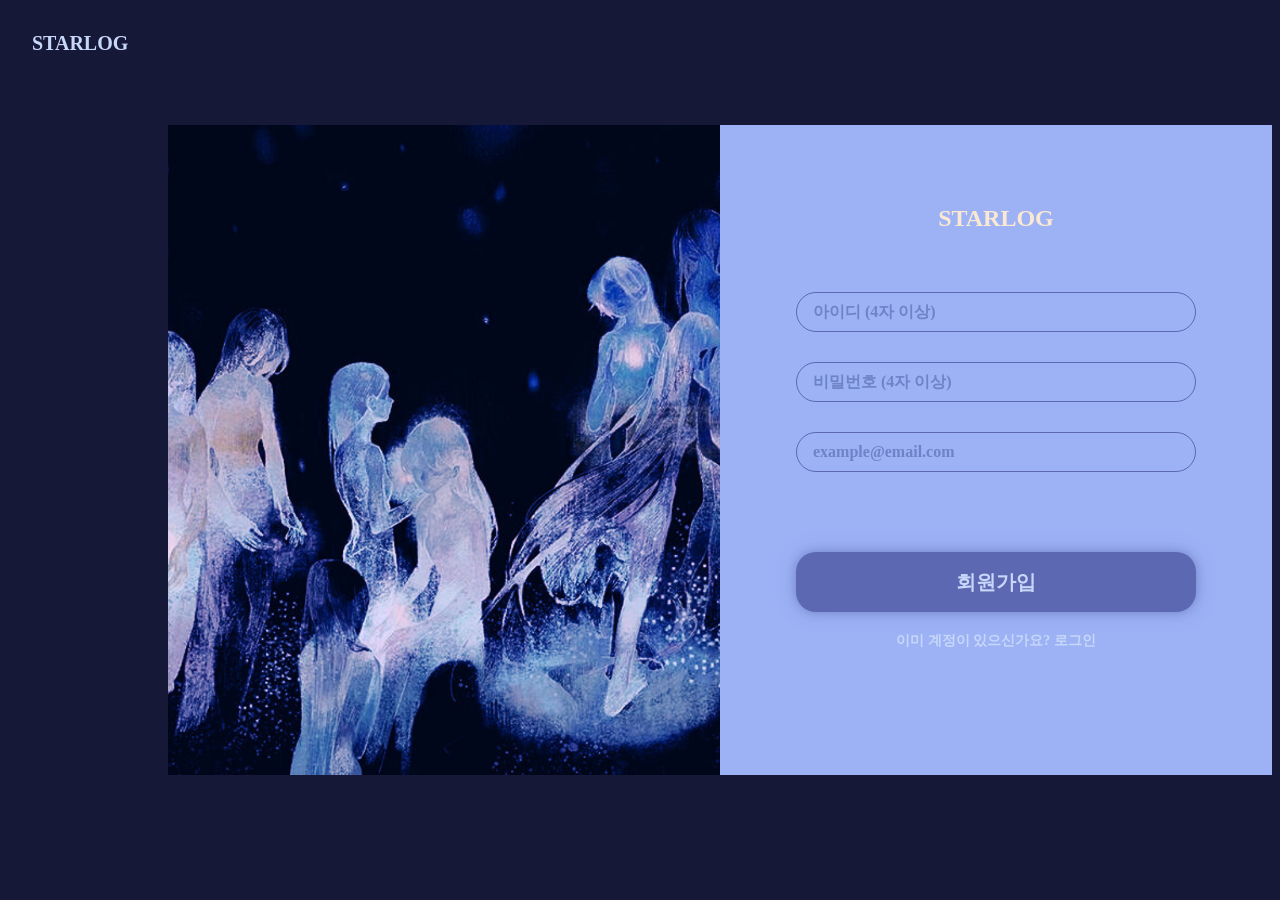
<file: register.html>
<!DOCTYPE html>
<html>
<head>
  <meta charset="UTF-8">
  <title>회원가입</title>
  <link rel="stylesheet" href="css/reset.css">
    <link rel="stylesheet" href="css/register.css">
</head>
<body>

  <header><a href="index.html">STARLOG</a></header>


  <div class="wrap">
    <div class="centerbox">
      <div class="leftbox">
        <img src="images/login.png" alt="">
      </div>

      <div class="rightbox">
        <!-- LOGO -->
         
        <a href="index.html" class="starlog">STARLOG</a>

       <div class="register-container">

  <!-- [퍼블리싱] 서버가 오류 시 넣어주던 메시지입니다. 스타일 작업 시 주석을 풀어 확인하세요.
  <div class="error-message">
    <span>이미 사용 중인 아이디입니다.</span>
  </div>
  -->

  <form action="login.html" method="get">
    <div class="form-group">
      <label for="username"></label>
      <input type="text" id="username" name="username"
             placeholder="아이디 (4자 이상)" required minlength="4">
    </div>

    <div class="form-group">
      <label for="password"></label>
      <input type="password" id="password" name="password"
             placeholder="비밀번호 (4자 이상)" required minlength="4">
    </div>

    <div class="form-group">
      <label for="email"></label>
      <input type="email" id="email" name="email"
             placeholder="example@email.com" required>
    </div>

    
    <button type="submit">회원가입</button>
  </form>

  <div class="link-group">
    <a href="login.html">이미 계정이 있으신가요? 로그인</a>
  </div>
      </div>
    </div>
  </div>
</body>
</html>
</file>
<file: css/home.css>
*{
	margin:0 auto;
	padding:0;
	list-style:none;
	font-family:"맑은 고딕";
	color:#C7D7F9
}
body {
    height: 100vh; 
    background: #161838;
    font-size: 20px;
    /* 가로 스크롤 방지 핵심 */
    overflow-x: hidden; 
    width: 100%;
}
a{ 
	text-decoration:none;
	/* display:block; */
}
section {
  align-items: center; /* 세로 중앙 정렬 */
  max-width: 100%;
  height: 100%;
}
.wrap {
    width: 100%;
    height: 100%;
    margin: 0 auto;
    /* border: 1px solid #ffcd04; */
}
.hero {
    /* border: 1px solid #9d00ff; */
    height: 1000px;
    position: relative;
}
.hero-bg {
  position: absolute;
  inset: 0;
  width: 100%;
  height: 100%;
  object-fit: cover;
  z-index: -1;
}
.MainTitle {
    width: 90%;
    height: 90%;
    margin-top: 50px;
}
/* 로그인 회원가입 버튼 */
.header-menu {
    top: 30px;
    right: 10px;
    position: fixed;
    z-index: 10;
}
.header-menu>div>a {
    font-size: 16px;
    color:#FAE8D3;
    padding: 8px;
    border-radius: 8px;
    margin:4px;
}
.intro0{
    width: 100%;
    height: 450px;
    display: flex;
    align-items: center;
    background-color: #5C68B2;
}
.intro0>div {
    width: 850px; 
    margin: 0 auto;
    text-align: center;
    line-height: 40px;
}
.intro0>div>p {
    font-size: 36px;
    margin-bottom: 16px;
}
.intro0>div>span {
    font-size: 20px;
}
.intro1 {
    height: 1059px;
    background: #202353;
}
.intro1>.wrap>p {
    text-align: center;
    line-height: 40px;
}
.intro1ImgBox {
    margin: auto;
    padding: 117px 0;
    width: 1200px;
    height: 850px;
}
.intro1ImgBox>img {
    width: 100%;
    height: 100%;
}
.today {
    height: 1027px;
}
.today>.wrap>div {
    width: 720px;
    height: 100%;
}
.today>.wrap {
    display: flex;
}
/* today 왼쪽 박스 버튼x */
.today-box1{
    background: #5C68B2;
}
.today-box1>.titlebox{
    height: 380px;
}
.titlebox>div {
    width: 500px;
    margin: 100px auto;
    padding: 80px;
}
.titlebox>div>p{
    font-size: 44px;
    margin-bottom: 30px;
}
.titlebox>div>span {
    line-height: 40px;
    font-size: 20px;
}
.today-box1>.imgbox{
    height: 547px;
}
.today-box1>.imgbox>img{
    width: 100%;
    height: 100%;
}
/* today 오른쪽 박스 버튼o */
.today-box2 {
    display: flex;
    align-items: center;
    background: #9DB2F5;
}
.today-box2>.card {
    width: 450px;
    height: 700px;
}
.card-top{
    font-size: 24px;
    width: 100%;
    height: 450px;
    background: #5C68B2;
    border-radius:16px 16px 0 0 ;
}
.card-top>.fortune-title{
    font-size: 28px;
    line-height: 40px;
    padding: 40px 0 10px;
    padding-left: 20px;
}  
.fortune-list{
    margin-top: 30px;
    padding-left: 20px;
}
.fortune-list>li {
    padding: 16px 0;
}
/* 카드 하단 */
.card-buttom {
    border-radius: 0 0 16px 16px;
    width: 100%;
    height: 250px;
    background: #202353;
    position: relative;
}
.card-buttom>p {
    font-weight: 100;
    color:#FAE8D3; 
    font-size: 12px;
    text-align: center;
    padding-top: 80px;
}
/* 오늘의 운세 버튼 */
.today-buttom{
    font-size: 20px; 
    position: absolute;
    top: 55%;
    left: 50%;
    transform: translate(-50%, -50%);
    font-size: 16px;
    color:#FAE8D3;
    border: 1px solid #FAE8D3;
    padding: 8px;
    border-radius: 50px;
}
li a:hover {
    color: white;
    background: rgba(255,255,255,0.2);
    
}

/* 서비스 설명 */
.intro2 {
    height: 1059px;
    background: #202353;
}
.intro2>.wrap>p {
    text-align: center;
    line-height: 40px;
}
.intro2ImgBox {
    margin: auto;
    padding: 117px 0;
    width: 1200px;
    height: 600px;
}
.intro2ImgBox>img {
    width: 100%;
    height: 100%;
}

.community {
    /* border: 1px solid #9d00ff; */
    height: 1027px;
}
.community>.wrap {
    display: flex;
}
.community>.wrap>div {
    width: 720px;
    height: 100%;
}
/* 커무니티 카드 */
.community-box2{
    display: flex;
    align-items: center;
    background: #9DB2F5;
}
/* 카드 */
.community-box2>.card {
    width: 450px;
    height: 700px;
}
.community-box2>.card-top{
    font-size: 24px;
    width: 100%;
    height: 450px;
    background: #5C68B2;
    border-radius:16px 16px 0 0 ;
}
.community-box2 .fortune-title{
    font-size: 28px;
    line-height: 40px;
    padding: 40px 0 10px;
    padding-left: 20px;
}  
.community-box2>.fortune-list{
    margin-top: 30px;
    padding-left: 20px;
}
.fortune-list>li {
    padding: 16px 0;
}
/* 카드 하단 */
.community-box2>.card-buttom {
    border-radius: 0 0 16px 16px;
    width: 100%;
    height: 250px;
    background: #202353;
    position: relative;
}
.community-box2>.card-buttom>p {
    font-weight: 100;
    color:#FAE8D3; 
    font-size: 12px;
    text-align: center;
    padding-top: 80px;
}
/* 커뮤니티 버튼 */
.community-buttom{
    font-size: 20px; 
    position: absolute;
    top: 55%;
    left: 50%;
    transform: translate(-50%, -50%);
    font-size: 16px;
    color:#FAE8D3;
    border: 1px solid #FAE8D3;
    padding: 8px;
    border-radius: 50px;
}
.community-box1{
    background: #5C68B2;
}
.community-box1>.titlebox{
    height: 380px;
}
.titlebox>div {
    width: 500px;
    margin: 100px auto;
    padding: 80px;
}
.titlebox>div>p{
    font-size: 44px;
    margin-bottom: 30px;
}
.titlebox>div>span {
    font-size: 20px;
}
.community-box1>.imgbox{
    height: 547px;
}
.community-box1>.imgbox>img{
    width: 100%;
    height: 100%;
}
footer{
     width: 1440px;
     height: 120px;
     background: #484848;
}

header{
    width: 100%;
    padding-top: 30px;
}
header div{
    width: 100%;
    display: flex;
    justify-content: center;
    gap: 10px;
}
header a {
    font-size: 16px;
    color:#FAE8D3;
    padding: 8px;
    border-radius: 8px;
    margin:4px;
}
header a:hover {
    color: white;
    background: rgba(255,255,255,0.2);
}
.header-menu a:hover {
    color: white;
    background: rgba(255,255,255,0.2);
}
.header-logo{
    position: fixed;
    top: 30px;
    left: 20px;
    z-index: 10;
}
.header-bg{
    position: fixed;
    top: 0;
    left: 0;
    width: 100%;
    height: 10%;
    background: rgba(16,18,38,0.8);
    z-index: 5;
    display: none;
}
@media screen and (max-width: 1200px) { 
    
    header{
        position: fixed;
        bottom: 0%;
        left: 0%;
        background: rgba(16,18,38,0.8);
        padding: 10px 0 10px 0;
        z-index: 10;
    }
    .hero-bg {
    position: absolute;
    inset: 0;
    width: 100%;
    height: 100%; /* 부모인 .hero의 높이(1000px)를 따라갑니다 */
    
    /* 핵심 코드 */
    object-fit: cover;    /* 이미지가 비율을 유지하며 요소의 빈 공간을 가득 채웁니다 */
    object-position: center; /* 이미지의 중앙을 기준으로 배치합니다 */
    
    z-index: -1;
    }
    .MainTitle{
        position: absolute;
        top: 50%;
        left: 66%;
        transform: translate(-50%, -66%);
    }
    .header-bg{
        display: block;
    }

    /* 1. 전체 레이아웃의 고정 너비 해제 */
    .wrap, .intro0>div, .intro1ImgBox, .intro2ImgBox {
        width: 90% !important; /* 화면의 90%만 차지하도록 유연하게 변경 */
        max-width: none !important;
        height: auto !important;
    }

    /* 2. 섹션 높이 고정 해제 (내용이 넘치는 것 방지) */
    section, .hero, .intro1, .today, .intro2, .community {
        height: auto !important;
        min-height: 100vh;
        padding: 5px 0;
    }

    /* 3. 좌우 배치를 세로 배치로 전환 (Today, Community 섹션) */
    .today>.wrap, .community>.wrap {
        display: flex !important;
        flex-direction: column !important; /* 세로 정렬 */
        align-items: center !important;
    }

    /* 4. 세로로 바뀐 박스들의 너비를 100%로 확장 */
    .today>.wrap>div, .community>.wrap>div {
        width: 100% !important;
        max-width: 500px; /* 너무 퍼지지 않게 적당히 제한 */
    }

    /* 5. 이미지 크기 자동 조절 */
    .imgbox, .intro1ImgBox, .intro2ImgBox {
        height: auto !important;
    }
    
    img:not(.hero-bg) {
        max-width: 100% !important;
        height: auto !important;
    }

    /* 6. 고정되어 화면을 가리는 요소들 해제 */
    /* .header-logo, .header-menu {
        position: static !important; /* fixed 해제 */
        /* text-align: center;
        padding: 10px 0; */
    /* } */ 
}
</file>
<file: css/chatai.css>
* {
    margin: 0;
    padding: 0;
    list-style: none;
    font-family: "맑은 고딕";
    color: #C7D7F9;
    box-sizing: border-box;
}
body {
    height: 100vh;
    background-color: #161838;
    font-size: 20px;
}
a {
    text-decoration: none;
}
.wrap{
    width: 1360px;
    height: 100vh;
    margin: 0 auto;
}
.navbar {
            width: 1350px;
            color: #C7D7F9;
            padding: 15px 10px 15px 30px;
            display: flex;
            justify-content: space-between;
            align-items: center;
            margin: 0 auto;
            
        }

        .navbar-brand {
            font-size: 24px;
            font-weight: 700;
            text-decoration: none;
            color: white;
        }

        .navbar-menu {
            display: flex;
            gap: 15px;
            align-items: center;
        }

        .navbar-menu a {
            color: white;
            text-decoration: none;
            padding: 8px 16px;
            border-radius: 5px;
            transition: background 0.3s;
        }

        .navbar-menu a:hover {
            background: rgba(255,255,255,0.2);
        }
/* 로그인/회원가입 */
.auth{
    padding: 0 20px;
}
.btn-ghost{
    font-size: 16px;
    color:#FAE8D3;
    border: 1px solid #FAE8D3;
    padding: 8px;
    margin:4px;
    border-radius: 50px;
}
.btn-ghost:hover { opacity: 0.7; }
.user{ display:none; }
.logged-in .guest{ display:none; }
.logged-in .user{
    display:flex;
    gap:12px;
    align-items:center;
}
.profile-link {
    display: flex;
    align-items: center;
}

.profile-link:hover {
    opacity: 0.8;
}
.profile{
    display:flex;
    align-items:center;
    gap:8px;
}
.profile img{
    width:28px;
    height:28px;
    border-radius:50%;
    background:#9DB2F5;
}
.nickname{
    font-size:16px;
    color:#FAE8D3;
}
.bodybox{
    display: flex;
    width: 100%;
    height: 100vh;
    gap: 8px;
}
.sidebar-right{
    width: 280px;
    height: 90%;
    border: 1px solid #C7D7F9;
}
.sidebar-left{
    width: 280px;
    height: 90%;
    border: 1px solid #C7D7F9;
}
 /* 공통 사이드바 */
.sidebar-left,
.sidebar-right {
    padding: 20px;
    border-radius: 16px;
}

/* 왼쪽 사이드바 */
/* 버튼 */
.zodiac-select-btn {
    width: 100%;
    padding: 14px;
    border-radius: 14px;
    background: #2B2F6F;
    border: none;
    cursor: pointer;
    font-size: 16px;
    display: flex;
    justify-content: center;
    gap: 6px;
}

/* 선택된 별자리 강조 */
.selected-zodiac {
    color: #FAE8D3;
    font-weight: 500;
}

/* 리스트 기본 숨김 */
.zodiac-list {
    margin-top: 14px;
    display: none;
    grid-template-columns: 1fr 1fr;
    gap: 8px;
}

/* 열림 */
.sidebar-left.open .zodiac-list {
    display: grid;
}

.zodiac-list li {
    padding: 10px 6px;
    border-radius: 10px;
    background: rgba(255,255,255,0.06);
    text-align: center;
    cursor: pointer;
}

.zodiac-list li strong {
    display: block;
    font-size: 14px;
    white-space: nowrap;
}

.zodiac-list li span {
    display: block;
    font-size: 11px;
    opacity: 0.7;
    white-space: nowrap;
}

.zodiac-list li:hover {
    background: rgba(255,255,255,0.15);
}

/* 설명 영역 */
.zodiac-desc {
    margin-top: 18px;
    padding: 14px;
    border-radius: 14px;
    background: rgba(255,255,255,0.05);
    font-size: 14px;
    line-height: 1.6;
    opacity: 0.9;
}

/* 중앙 채팅 */
.save-fortune-btn {
    margin-top: 6px;
    background: transparent;
    border: none;
    color: #b9b6ff;
    font-size: 12px;
    cursor: pointer;
    opacity: 0.8;
    padding-left: 8px;
}

.save-fortune-btn:hover {
    opacity: 1;
}

.chat-main {
    width: 800px;
    height: 90%;
    border: 1px solid #C7D7F9;
    border-radius: 16px;
    display: flex;
    flex-direction: column;
    padding: 30px;
}
.chat-main[data-mode="history"] .chat-input {
    display: none;
}
.chat-messages {
    flex: 1;
    overflow-y: auto;
    padding-right: 10px;
    display: flex;
    flex-direction: column;
    gap: 14px;
}

/* 말풍선 */
.message {
    display: flex;
}

.message.ai { justify-content: flex-start; }
.message.user { justify-content: flex-end; }

.bubble {
    max-width: 70%;
    padding: 14px 18px;
    border-radius: 16px;
    font-size: 16px;
    line-height: 1.5;
}

.message.ai .bubble {
    background: #2B2F6F;
}

.message.user .bubble {
    background: #6E7DD8;
    color: #fff;
}

/* 입력창 */
.chat-input {
    display: flex;
    gap: 10px;
    padding-top: 14px;
}

.chat-input input {
    flex: 1;
    padding: 12px;
    border-radius: 12px;
    border: none;
    background: #1F2352;
}

.chat-input button {
    padding: 0 20px;
    border-radius: 12px;
    border: none;
    background: #9DB2F5;
    color: #161838;
    cursor: pointer;
}

/* 오른쪽 사이드바 */
.today-date {
    text-align: center;
    margin-bottom: 20px;
}

.today-date p {
    font-size: 18px;
}

.today-date span {
    font-size: 14px;
    opacity: 0.7;
}

.chat-history {
    display: flex;
    flex-direction: column;
    gap: 10px;
}

.chat-history li {
    padding: 10px 14px;
    background: rgba(255,255,255,0.05);
    border-radius: 10px;
    cursor: pointer;
}

.chat-history li:hover {
    background: rgba(255,255,255,0.1);
}
</file>
<file: css/login.css>
.login-container{
    width: 600px;
    height: 700px;
    background: #B1CCE199;
    border-radius: 30px;
    margin: 30px auto 0 auto;
}
.login-logo{
    position: relative;
}
*{
	margin:0 auto;
	padding:0;
	list-style:none;
	font-family:"맑은 고딕";
	color:#C7D7F9
}
body{
	height:100vh; 
	background-color: #161838;
	font-size:20px;
}
header a{
	position: fixed;
	top: 20px;
	border: #161838 2px solid;
	padding: 10px 20px;
	border-radius: 10px;
	z-index: 10;
	left: 10px;
}
a{ 
	text-decoration:none;
}
.wrap {
	position: relative;
	width: 1440px;
	height: 100vh;
}
.centerbox{
	position: absolute;
	top: 50%;
	left: 50%;
	transform: translate(-50%, -50%);
	width: 1104px;
	height: 650px;
	display: flex; 
}
.leftbox{
	width: 552px;
	height: 100%;
}
.leftbox>img {
	width: 100%;
	height: 100%;
	object-fit: cover;
}
/* 비밀번호, 정보 입력칸*/
.rightbox{
	width: 552px;
	height: 100%;
	background: #9DB2F5;
	display: flex;
  	flex-direction: column;
 	align-items: center;
}
.starlog {
	font-size: 24px;
	color:#FAE8D3;
	display: block;
	text-align: center;
	padding: 98px 0;
}
.starlog:hover {
    opacity: 70%;
}
/* 입력칸 */
.form-group {
  margin-bottom: 30px;
}
.form-group input {
 	width: 400px;
 	height: 40px;        
 	padding: 0 16px;
 	font-size: 16px;
 	border: 0.5px solid #5C68B2;
	background: #9DB2F5;
 	border-radius: 8px;
 	box-sizing: border-box;
	border-radius: 50px;
}
.form-group input::placeholder {
  color: #6d83c6;
}
.form-group input:hover,
.form-group input:focus {
  background: #B6C6FF; 
  border: none;          
  outline: none; 
  color: #5C68B2;        
}
button[type="submit"] {
	font-size: 20px;
	width: 400px;
	height: 60px;
	background: #5C68B2;
	border: none;
	outline: none;
	display: block;
	margin: 0 auto;
	margin-top: 100px;
	box-shadow:
	0 0 8px rgba(92, 104, 178, 0.5),
	0 0 20px rgba(92, 104, 178, 0.3);
	border-radius: 20px;
}
button[type="submit"]:hover {
  background: #202353;
}
.link-group {
  margin-top: 20px;
  text-align: center;
  font-size: 14px;
}

.signup-link {
  margin-left: 6px;
  color: #C7D7F9;
  text-decoration: underline;
}

.signup-link:hover {
  color: #9DB2F5;
}
</file>
<file: css/mypage.css>
* {
    box-sizing: border-box;
    margin: 0;
    padding: 0;
    font-family: 'Pretendard', sans-serif;
}

body {
    background: #0e0f1a;
    color: #fff;
}

/* 전체 중앙 정렬 */
.profile-wrapper {
    min-height: 100vh;
    display: flex;
    justify-content: center;
    align-items: center;
}

/* 카드 */
.profile-card {
    width: 420px;
    background: rgba(255, 255, 255, 0.06);
    border-radius: 16px;
    padding: 28px;
    backdrop-filter: blur(12px);
    box-shadow: 0 20px 40px rgba(0,0,0,0.4);
}

/* 상단 */
.profile-header {
    display: flex;
    align-items: center;
    margin-bottom: 24px;
}

.profile-img {
    width: 64px;
    height: 64px;
    border-radius: 50%;
    margin-right: 16px;
}

.profile-name {
    font-size: 20px;
    font-weight: 600;
}

.profile-zodiac {
    font-size: 13px;
    opacity: 0.7;
}

/* 섹션 */
.profile-section {
    margin-bottom: 24px;
}

.section-title {
    font-size: 14px;
    margin-bottom: 8px;
    opacity: 0.8;
}

/* 자기소개 */
.profile-bio {
    font-size: 14px;
    line-height: 1.6;
    opacity: 0.9;
}

/* 활동 */
.profile-stats {
    display: flex;
    justify-content: space-between;
    list-style: none;
}

.profile-stats li {
    text-align: center;
}

.profile-stats strong {
    display: block;
    font-size: 18px;
    font-weight: 600;
}

.profile-stats span {
    font-size: 12px;
    opacity: 0.7;
}

/* 버튼 */
.profile-actions {
    display: flex;
    gap: 12px;
}

.btn-primary {
    flex: 1;
    background: linear-gradient(135deg, #7f7cff, #b983ff);
    border: none;
    border-radius: 10px;
    padding: 12px;
    color: #fff;
    font-size: 14px;
    cursor: pointer;
}

.btn-outline {
    flex: 1;
    background: transparent;
    border: 1px solid rgba(255,255,255,0.3);
    border-radius: 10px;
    padding: 12px;
    color: #fff;
    font-size: 14px;
    cursor: pointer;
}
</file>
<file: css/post-list.css>
* {
            margin: 0;
            padding: 0;
            box-sizing: border-box;
            list-style:none;
            /* font-family:"맑은 고딕"; */
            /* color:#C7D7F9; */
        }

        body {
            font-family: 'Segoe UI', Tahoma, Geneva, Verdana, sans-serif;
            background: #161838;
            height: 2000px;
        }

        .navbar {
            width: 1500px;
            color: #C7D7F9;
            padding: 15px 10px 15px 30px;
            display: flex;
            justify-content: space-between;
            align-items: center;
            margin: 0 auto;
            
        }

        .navbar-brand {
            font-size: 24px;
            font-weight: 700;
            text-decoration: none;
            color: white;
        }

        .navbar-menu {
            display: flex;
            gap: 15px;
            align-items: center;
        }

        .navbar-menu a {
            color: white;
            text-decoration: none;
            padding: 8px 16px;
            border-radius: 5px;
            transition: background 0.3s;
        }

        .navbar-menu a:hover {
            background: rgba(255,255,255,0.2);
        }



.community-header {
    position: relative;
    width: 1500px;
    height: 300px;
    border-radius: 4px;
    margin: 0 auto;
}
.community-header>img {
    filter: sepia(100%) hue-rotate(190deg) saturate(200%);
    position: absolute;
    top: 0;
    left: 0;
    object-fit: cover;
    z-index: -1;
    width: 100%;
    height: 100%;
}
.titlebox {
    padding-top: 70px;
    padding-left:50px;
}
.titlebox>h1 { font-weight: 300; color:white ;}
.titlebox>span {
    font-weight: 100;
    font-size: 16px;
    color:#FAE8D3 ;
}
.search-box{
    width:490px;
    height:36px;
    background:#C7D7F9;
    display:flex;
    align-items:center;
    overflow:hidden;
    margin-top:12px;
}
.search-box input{
    flex:1;
    height:100%;
    border:none;
    background:transparent;
    padding:0 12px;
    color:#161838;
    font-size:14px;
    outline: none;
}
.search-box input::placeholder{ color:#9DB2F5; }
.search-box button{
    width:36px;
    height:36px;
    background:#9DB2F5;
    border:none;
    cursor:pointer;
}
.search-box button{
    color:white ;
}
.search-box button:hover{ background:#8aa3f0; }



.container {
    width: 1500px;
    margin: 40px auto;
    padding: 0 20px;
    overflow: hidden;
}

.page-header {
    justify-content: space-between;
    align-items: center;
    margin-bottom: 30px;
}

.post-count {
    padding: 20px 0 20px 0;
}

.btn {
    width: 100%;
    display: inline-block;
    padding: 12px 24px;
    background:  #5C68B2;
    color: white;
    text-decoration: none;
    border-radius: 8px;
    font-weight: 600;
    transition: transform 0.2s;
    border: none;
    cursor: pointer;
    text-align: center;
}

.btn:hover {
    transform: translateY(-2px);
}

.post-table {
    width: 1000px;
    height: 1300px;
    box-shadow: 0 2px 20px rgba(0,0,0,0.1);
    overflow: hidden;
}

table {
    width: 1000px;
    height: 100%;
    border-collapse: collapse;
}

thead {
    
}


td {
    padding: 30px 15px 15px 15px;
    color: #5C68B2;
    align-content: center;
}

td.col-title a{width: 447px; display: block; text-decoration: none; color: #5C68B2; font-weight: 600;}
/* td.col-author {}
td.col-date {}
td.col-id { text-align: center; color: #5C68B2; }
td.col-views { text-align: center; color: #5C68B2;}
td.col-likes { text-align: center; color: #5C68B2;} */

tbody{
    width: 1000px;
    height: 100%;
    display: block;
}

tr{
    width: 1000px;
    display: block;
    height: 100px;
    background: #9DB2F5;
    border-radius: 15px;
    margin-bottom: 20px;
    padding: 10px;
}
tr:last-child{
    margin-bottom: 0;
}

tr:hover {
    background: #8aa3f0;
}

.post-title {
    color: #667eea;
    text-decoration: none;
    font-weight: 500;
    transition: color 0.3s;
    
}

.post-main{
    display: flex;
    justify-content: space-between;
}



.empty-message {
    text-align: center;
    padding: 60px 20px;
    color: #999;
    font-size: 18px;
}

.post-count {
    color: #fff;
    font-size: 14px;
    margin-bottom: 10px;
}

.post-count-v{
color: #9DB2F5;
}

.bastpost{
    background:#9DB2F5;
    height:300px;
    width:100%;
    border-radius:16px;
    padding:16px;
    box-sizing:border-box;
    display:flex;
    flex-direction:column;
    margin-top: 20px;
}
.best-title {
    font-weight: normal;
    color: #FAE8D3;
    margin-bottom: 30px;
}
.best-list{
    display:flex;
    flex-direction:column;
    gap:12px;
}
.best-item{
    display:flex;
    align-items:center;
    gap:10px;
}
.best-item:hover{
    background: #8aa3f0;
}
.best-text{
    overflow:hidden;
}
.best-nickname{
    color: #FAE8D3;
    display: block;
    font-size: 13px;
    font-weight: 500;
    line-height: 1.2; 
    margin-bottom: 2px; 
}
.best-content{
    font-size: 12px;
    white-space: nowrap;
    overflow: hidden;
    text-overflow: ellipsis;
    line-height: 1.2;
    color: #5C68B2;
    width: 200px;
}
.best-link {
   display: flex;
    align-items: center;
    gap: 10px;
}
.tmp {
    display: flex;
    justify-content: space-between;
}
.best-title {
    font-size: 18px;
    font-weight: 700;
    color: #FAE8D3;
    margin-bottom: 20px;
    display: flex;
    align-items: center; /* 아이콘, 제목, 서브텍스트를 일직선으로 */
    gap: 8px;
}

/* (추천수) 문구 스타일 */
.title-sub {
    color: #fff;
    text-align: right;
    font-size: 12px;
    margin-left: 2px;
}
.best-likes {
    font-size: 12px;
    color: #5C68B2;
}
.pagination {
    margin-top: 20px;
    display: flex;
    justify-content: center;
    align-items: center;
    gap: 12px;
}
.page-btn {
    background: #5C68B2;
    color: #C7D7F9;
    border: none;
    border-radius: 8px;
    padding: 6px 12px;
    cursor: pointer;
    transition: 0.2s;
}
.page-btn:hover { opacity:0.8; }

.pagination .page-info{
    color: #C7D7F9;
}


/* 테이블 헤더 전체 스타일 */
.post-table thead tr {
    background: transparent; /* 헤더는 배경색 없이 투명하게 */
    height: 50px;             /* 헤더 높이 조절 */
    margin-bottom: 10px;      /* 아래 행과의 간격 */
    display: flex;            /* td들과 정렬을 맞추기 위해 flex 사용 */
    align-items: center;      /* 세로 중앙 정렬 */
    padding: 0 10px;
}

.post-table thead th {
    color: #FAE8D3;           /* 인기글 제목과 같은 베이지색으로 포인트 */
    font-size: 15px;
    font-weight: 600;
    text-align: left; /* 기본 왼쪽 정렬 */
    padding: 0 15px;
}

/* 각 컬럼 너비 설정 (tbody의 td들과 일치시키기) */
.col-id     { width: 60px; text-align: center !important; }
.col-title  { flex: 1;  }  /* 제목이 남은 공간을 다 차지함 */
.col-author { width: 120px; text-align: center !important;}
.col-date   { width: 170px; text-align: center !important;}
.col-views  { width: 80px; text-align: center !important; }
.col-likes  { width: 80px; text-align: center !important; } /* 추천수 강조 */

/* 기존 tbody tr 설정 수정 (기존 tr 설정이 있으면 덮어씌워짐) */
tbody tr {
    display: flex;
    align-items: center;
}
</file>
<file: css/register.css>
* {
  margin: 0 auto;
  padding: 0;
  list-style: none;
  font-family: "맑은 고딕";
  color: #C7D7F9;
}

body {
  height: 100vh;
  background-color: #161838;
  font-size: 20px;
}

header a{
	position: fixed;
	top: 20px;
	border: #161838 2px solid;
	padding: 10px 20px;
	border-radius: 10px;
	z-index: 10;
	left: 10px;
}


a {
  text-decoration: none;
}

.wrap {
  position: relative;
  width: 1440px;
  height: 100vh;
}

.centerbox {
  position: absolute;
  top: 50%;
  left: 50%;
  transform: translate(-50%, -50%);
  width: 1104px;
  height: 650px;
  display: flex;
}

.leftbox {
  width: 552px;
  height: 100%;
}

.leftbox > img {
  width: 100%;
  height: 100%;
  object-fit: cover;
}

/* 오른쪽 영역 */
.rightbox {
  width: 552px;
  height: 100%;
  background: #9DB2F5;
  display: flex;
  flex-direction: column;
  align-items: center;
}

/* 로고 */
.starlog {
  font-size: 24px;
  color: #FAE8D3;
  display: block;
  text-align: center;
  padding: 80px 0 60px;
}
.starlog:hover {
    opacity: 70%;
}
/* 입력칸 */
.form-group {
  margin-bottom: 30px;
}

.form-group input {
  width: 400px;
  height: 40px;
  padding: 0 16px;
  font-size: 16px;
  border: 0.5px solid #5C68B2;
  background: #9DB2F5;
  border-radius: 50px;
  box-sizing: border-box;
}

.form-group input::placeholder {
  color: #6d83c6;
}

.form-group input:hover,
.form-group input:focus {
  background: #B6C6FF;
  border: none;
  outline: none;
  color: #5C68B2;
}

/* 버튼 */
button {
  font-size: 20px;
  width: 400px;
  height: 60px;
  background: #5C68B2;
  border: none;
  outline: none;
  display: block;
  margin: 80px auto 0;
  border-radius: 20px;
  box-shadow:
    0 0 8px rgba(92, 104, 178, 0.5),
    0 0 20px rgba(92, 104, 178, 0.3);
}

button:hover {
  background: #202353;
}

/* 로그인 이동 */
.link-group {
  margin-top: 20px;
  text-align: center;
  font-size: 14px;
}

.signup-link {
  margin-left: 6px;
  color: #C7D7F9;
  text-decoration: underline;
}

.signup-link:hover {
  color: #9DB2F5;
}
</file>
